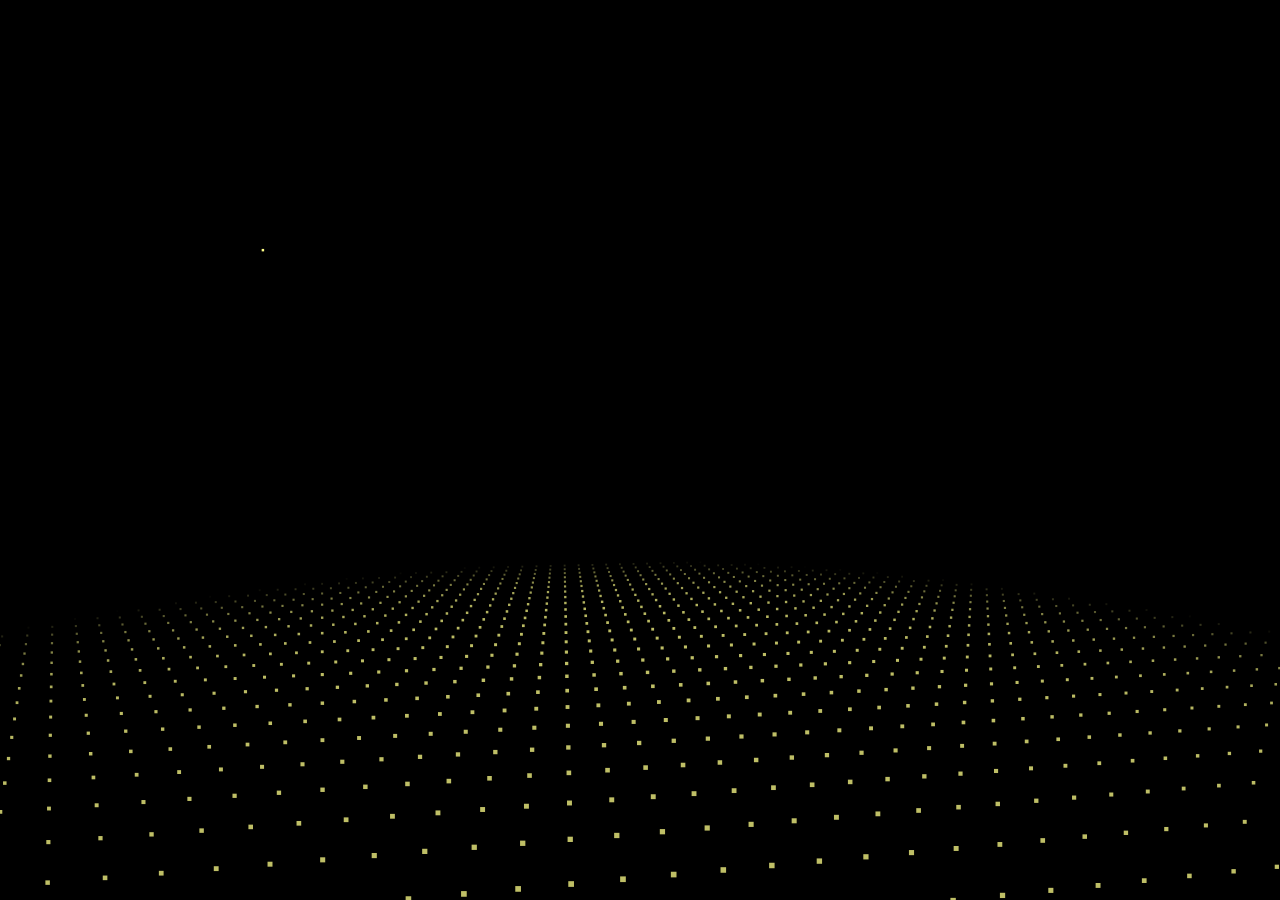
<file: fireworks.html>
﻿<!doctype html>
<html>
<head>
<meta charset="utf-8">
<title>Happy Birthday to 莉莉</title>

<style>
html,body{
	margin:0px;
	width:100%;
	height:100%;
	overflow:hidden;
	background:#000;
}
</style>

</head>
<body>
<canvas id="canvas" style="position:absolute;width:100%;height:100%;z-index:8888"></canvas>
<canvas style="position:absolute;width:100%;height:100%;z-index:9999" class="canvas" ></canvas>
<div class="overlay">
  <div class="tabs">
    <div class="tabs-labels"><span class="tabs-label">Commands</span><span class="tabs-label">Info</span><span class="tabs-label">Share</span></div>

    <div class="tabs-panels">
      <ul class="tabs-panel commands">
      </ul>
    </div>
  </div>
</div>
<script>
function initVars(){

	pi=Math.PI;
	ctx=canvas.getContext("2d");
	canvas.width=canvas.clientWidth;
	canvas.height=canvas.clientHeight;
	cx=canvas.width/2;
	cy=canvas.height/2;
	playerZ=-25;
	playerX=playerY=playerVX=playerVY=playerVZ=pitch=yaw=pitchV=yawV=0;
	scale=600;
	seedTimer=0;seedInterval=5,seedLife=100;gravity=.02;
	seeds=new Array();
	sparkPics=new Array();
	s="https://cantelope.org/NYE/";
	for(i=1;i<=10;++i){
		sparkPic=new Image();
		sparkPic.src=s+"spark"+i+".png";
		sparkPics.push(sparkPic);
	}
	sparks=new Array();
	pow1=new Audio(s+"pow1.ogg");
	pow2=new Audio(s+"pow2.ogg");
	pow3=new Audio(s+"pow3.ogg");
	pow4=new Audio(s+"pow4.ogg");
	frames = 0;
}

function rasterizePoint(x,y,z){

	var p,d;
	x-=playerX;
	y-=playerY;
	z-=playerZ;
	p=Math.atan2(x,z);
	d=Math.sqrt(x*x+z*z);
	x=Math.sin(p-yaw)*d;
	z=Math.cos(p-yaw)*d;
	p=Math.atan2(y,z);
	d=Math.sqrt(y*y+z*z);
	y=Math.sin(p-pitch)*d;
	z=Math.cos(p-pitch)*d;
	var rx1=-1000,ry1=1,rx2=1000,ry2=1,rx3=0,ry3=0,rx4=x,ry4=z,uc=(ry4-ry3)*(rx2-rx1)-(rx4-rx3)*(ry2-ry1);
	if(!uc) return {x:0,y:0,d:-1};
	var ua=((rx4-rx3)*(ry1-ry3)-(ry4-ry3)*(rx1-rx3))/uc;
	var ub=((rx2-rx1)*(ry1-ry3)-(ry2-ry1)*(rx1-rx3))/uc;
	if(!z)z=.000000001;
	if(ua>0&&ua<1&&ub>0&&ub<1){
		return {
			x:cx+(rx1+ua*(rx2-rx1))*scale,
			y:cy+y/z*scale,
			d:Math.sqrt(x*x+y*y+z*z)
		};
	}else{
		return {
			x:cx+(rx1+ua*(rx2-rx1))*scale,
			y:cy+y/z*scale,
			d:-1
		};
	}
}

function spawnSeed(){

	seed=new Object();
	seed.x=-50+Math.random()*100;
	seed.y=25;
	seed.z=-50+Math.random()*100;
	seed.vx=.1-Math.random()*.2;
	seed.vy=-1.5;//*(1+Math.random()/2);
	seed.vz=.1-Math.random()*.2;
	seed.born=frames;
	seeds.push(seed);
}

function splode(x,y,z){

	t=5+parseInt(Math.random()*150);
	sparkV=1+Math.random()*2.5;
	type=parseInt(Math.random()*3);
	switch(type){
		case 0:
			pic1=parseInt(Math.random()*10);
			break;
		case 1:
			pic1=parseInt(Math.random()*10);
			do{ pic2=parseInt(Math.random()*10); }while(pic2==pic1);
			break;
		case 2:
			pic1=parseInt(Math.random()*10);
			do{ pic2=parseInt(Math.random()*10); }while(pic2==pic1);
			do{ pic3=parseInt(Math.random()*10); }while(pic3==pic1 || pic3==pic2);
			break;
	}
	for(m=1;m<t;++m){
		spark=new Object();
		spark.x=x; spark.y=y; spark.z=z;
		p1=pi*2*Math.random();
		p2=pi*Math.random();
		v=sparkV*(1+Math.random()/6)
		spark.vx=Math.sin(p1)*Math.sin(p2)*v;
		spark.vz=Math.cos(p1)*Math.sin(p2)*v;
		spark.vy=Math.cos(p2)*v;
		switch(type){
			case 0: spark.img=sparkPics[pic1]; break;
			case 1:
				spark.img=sparkPics[parseInt(Math.random()*2)?pic1:pic2];
				break;
			case 2:
				switch(parseInt(Math.random()*3)){
					case 0: spark.img=sparkPics[pic1]; break;
					case 1: spark.img=sparkPics[pic2]; break;
					case 2: spark.img=sparkPics[pic3]; break;
				}
				break;
		}
		spark.radius=25+Math.random()*50;
		spark.alpha=1;
		spark.trail=new Array();
		sparks.push(spark);
	}
	switch(parseInt(Math.random()*4)){
		case 0:	pow=new Audio(s+"pow1.ogg"); break;
		case 1:	pow=new Audio(s+"pow2.ogg"); break;
		case 2:	pow=new Audio(s+"pow3.ogg"); break;
		case 3:	pow=new Audio(s+"pow4.ogg"); break;
	}
	d=Math.sqrt((x-playerX)*(x-playerX)+(y-playerY)*(y-playerY)+(z-playerZ)*(z-playerZ));
	pow.volume=1.5/(1+d/10);
	pow.play();
}

function doLogic(){

	if(seedTimer<frames){
		seedTimer=frames+seedInterval*Math.random()*10;
		spawnSeed();
	}
	for(i=0;i<seeds.length;++i){
		seeds[i].vy+=gravity;
		seeds[i].x+=seeds[i].vx;
		seeds[i].y+=seeds[i].vy;
		seeds[i].z+=seeds[i].vz;
		if(frames-seeds[i].born>seedLife){
			splode(seeds[i].x,seeds[i].y,seeds[i].z);
			seeds.splice(i,1);
		}
	}
	for(i=0;i<sparks.length;++i){
		if(sparks[i].alpha>0 && sparks[i].radius>5){
			sparks[i].alpha-=.01;
			sparks[i].radius/=1.02;
			sparks[i].vy+=gravity;
			point=new Object();
			point.x=sparks[i].x;
			point.y=sparks[i].y;
			point.z=sparks[i].z;
			if(sparks[i].trail.length){
				x=sparks[i].trail[sparks[i].trail.length-1].x;
				y=sparks[i].trail[sparks[i].trail.length-1].y;
				z=sparks[i].trail[sparks[i].trail.length-1].z;
				d=((point.x-x)*(point.x-x)+(point.y-y)*(point.y-y)+(point.z-z)*(point.z-z));
				if(d>9){
					sparks[i].trail.push(point);
				}
			}else{
				sparks[i].trail.push(point);
			}
			if(sparks[i].trail.length>5)sparks[i].trail.splice(0,1);
			sparks[i].x+=sparks[i].vx;
			sparks[i].y+=sparks[i].vy;
			sparks[i].z+=sparks[i].vz;
			sparks[i].vx/=1.075;
			sparks[i].vy/=1.075;
			sparks[i].vz/=1.075;
		}else{
			sparks.splice(i,1);
		}
	}
	p=Math.atan2(playerX,playerZ);
	d=Math.sqrt(playerX*playerX+playerZ*playerZ);
	d+=Math.sin(frames/80)/1.25;
	t=Math.sin(frames/200)/40;
	playerX=Math.sin(p+t)*d;
	playerZ=Math.cos(p+t)*d;
	yaw=pi+p+t;
}

function rgb(col){

	var r = parseInt((.5+Math.sin(col)*.5)*16);
	var g = parseInt((.5+Math.cos(col)*.5)*16);
	var b = parseInt((.5-Math.sin(col)*.5)*16);
	return "#"+r.toString(16)+g.toString(16)+b.toString(16);
}

function draw(){

	ctx.clearRect(0,0,cx*2,cy*2);

	ctx.fillStyle="#ff8";
	for(i=-100;i<100;i+=3){
		for(j=-100;j<100;j+=4){
			x=i;z=j;y=25;
			point=rasterizePoint(x,y,z);
			if(point.d!=-1){
				size=250/(1+point.d);
				d = Math.sqrt(x * x + z * z);
				a = 0.75 - Math.pow(d / 100, 6) * 0.75;
				if(a>0){
					ctx.globalAlpha = a;
					ctx.fillRect(point.x-size/2,point.y-size/2,size,size);
				}
			}
		}
	}
	ctx.globalAlpha=1;
	for(i=0;i<seeds.length;++i){
		point=rasterizePoint(seeds[i].x,seeds[i].y,seeds[i].z);
		if(point.d!=-1){
			size=200/(1+point.d);
			ctx.fillRect(point.x-size/2,point.y-size/2,size,size);
		}
	}
	point1=new Object();
	for(i=0;i<sparks.length;++i){
		point=rasterizePoint(sparks[i].x,sparks[i].y,sparks[i].z);
		if(point.d!=-1){
			size=sparks[i].radius*200/(1+point.d);
			if(sparks[i].alpha<0)sparks[i].alpha=0;
			if(sparks[i].trail.length){
				point1.x=point.x;
				point1.y=point.y;
				switch(sparks[i].img){
					case sparkPics[0]:ctx.strokeStyle="#f84";break;
					case sparkPics[1]:ctx.strokeStyle="#84f";break;
					case sparkPics[2]:ctx.strokeStyle="#8ff";break;
					case sparkPics[3]:ctx.strokeStyle="#fff";break;
					case sparkPics[4]:ctx.strokeStyle="#4f8";break;
					case sparkPics[5]:ctx.strokeStyle="#f44";break;
					case sparkPics[6]:ctx.strokeStyle="#f84";break;
					case sparkPics[7]:ctx.strokeStyle="#84f";break;
					case sparkPics[8]:ctx.strokeStyle="#fff";break;
					case sparkPics[9]:ctx.strokeStyle="#44f";break;
				}
				for(j=sparks[i].trail.length-1;j>=0;--j){
					point2=rasterizePoint(sparks[i].trail[j].x,sparks[i].trail[j].y,sparks[i].trail[j].z);
					if(point2.d!=-1){
						ctx.globalAlpha=j/sparks[i].trail.length*sparks[i].alpha/2;
						ctx.beginPath();
						ctx.moveTo(point1.x,point1.y);
						ctx.lineWidth=1+sparks[i].radius*10/(sparks[i].trail.length-j)/(1+point2.d);
						ctx.lineTo(point2.x,point2.y);
						ctx.stroke();
						point1.x=point2.x;
						point1.y=point2.y;
					}
				}
			}
			ctx.globalAlpha=sparks[i].alpha;
			ctx.drawImage(sparks[i].img,point.x-size/2,point.y-size/2,size,size);
		}
	}
}

function frame(){

	if(frames>100000){
		seedTimer=0;
		frames=0;
	}
	frames++;
	draw();
	doLogic();
	requestAnimationFrame(frame);
}

window.addEventListener("resize",()=>{
	canvas.width=canvas.clientWidth;
	canvas.height=canvas.clientHeight;
	cx=canvas.width/2;
	cy=canvas.height/2;
});

initVars();
frame();
</script>
<script src="js/fireworks.js"></script>

</body>
</html>
</file>
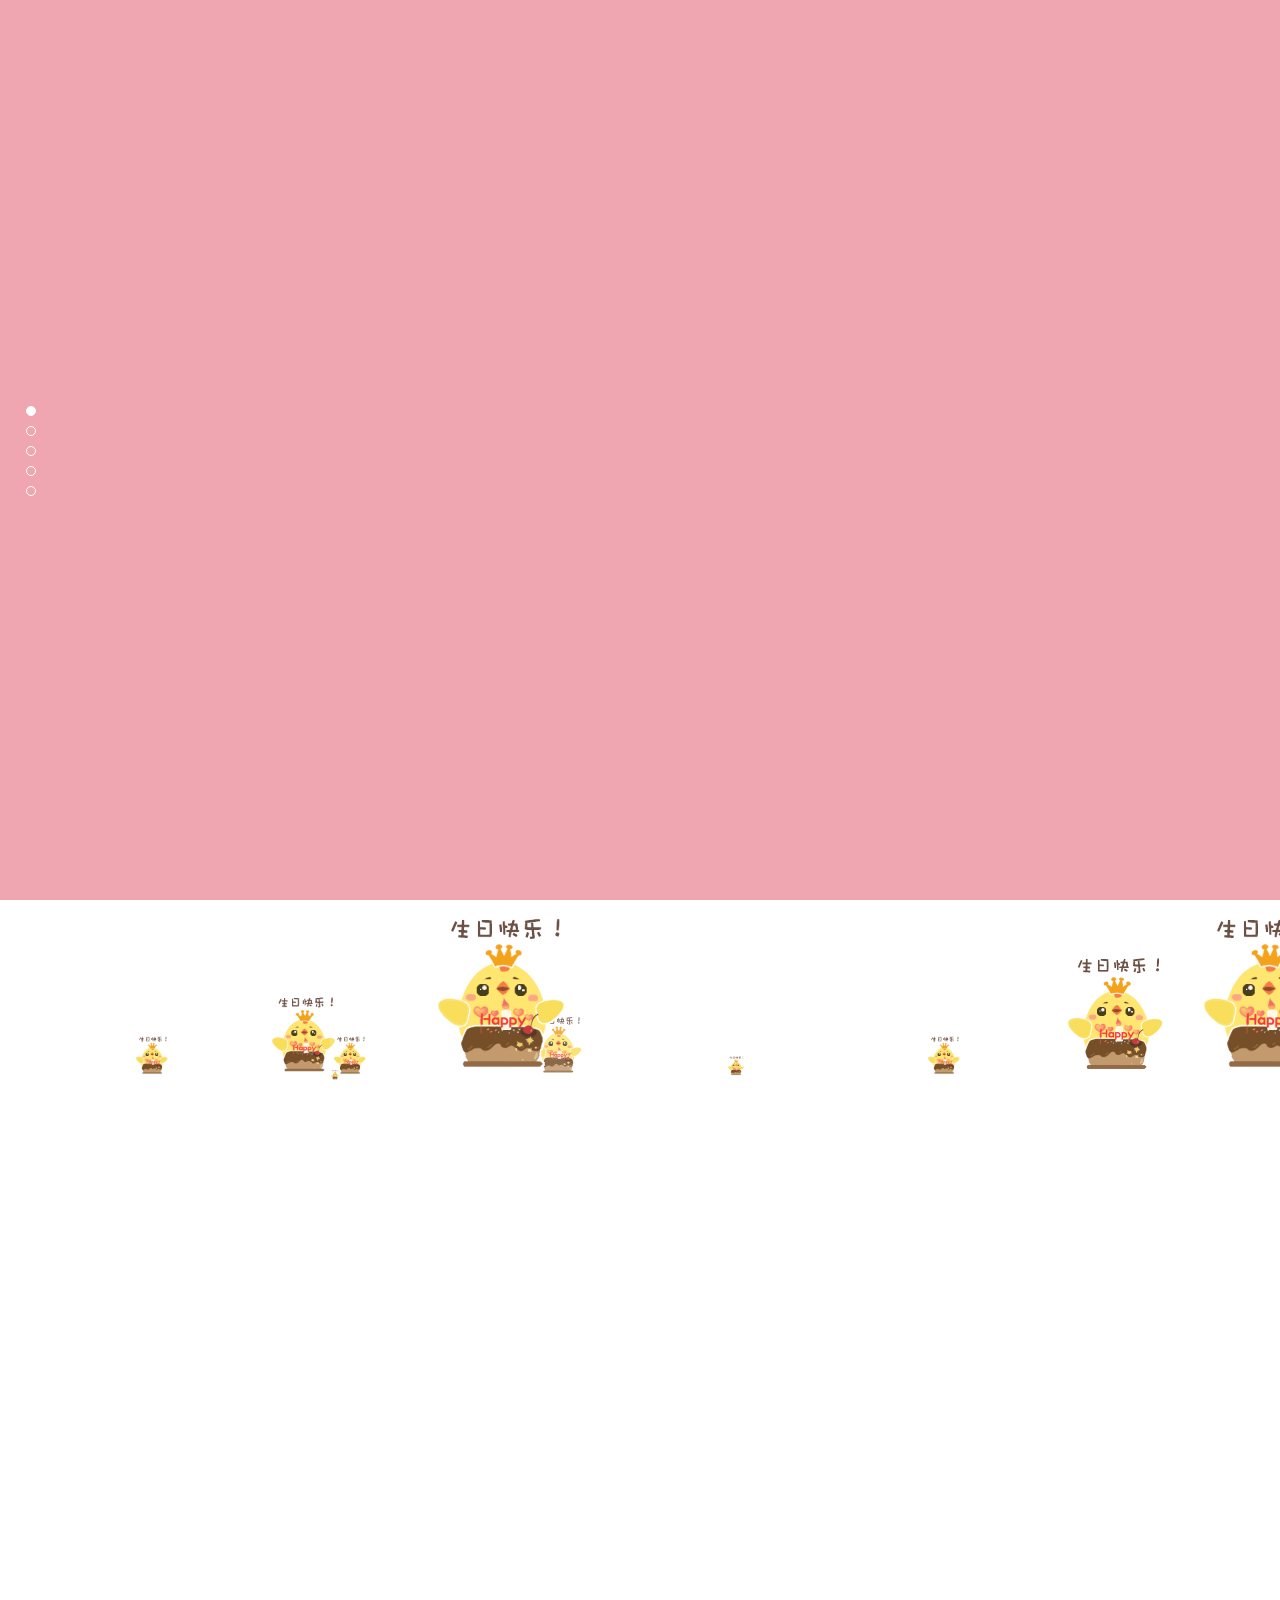
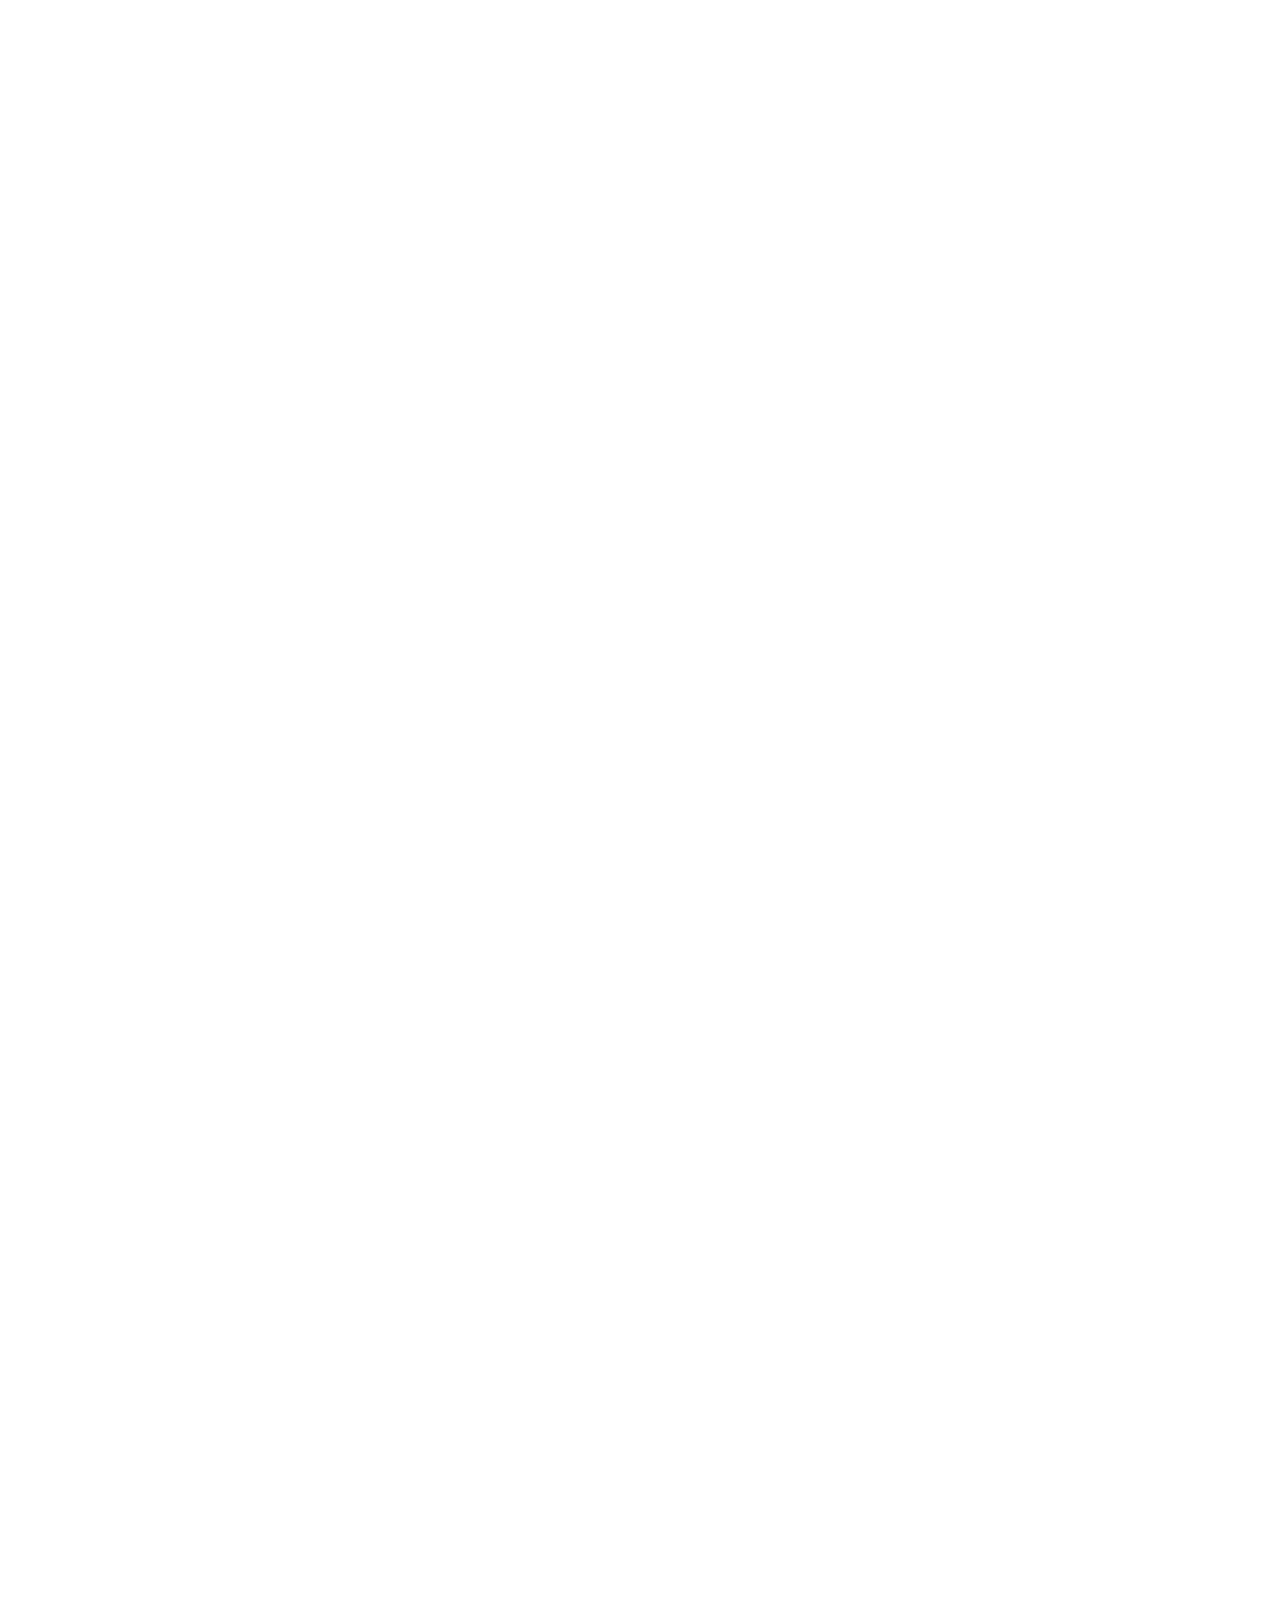
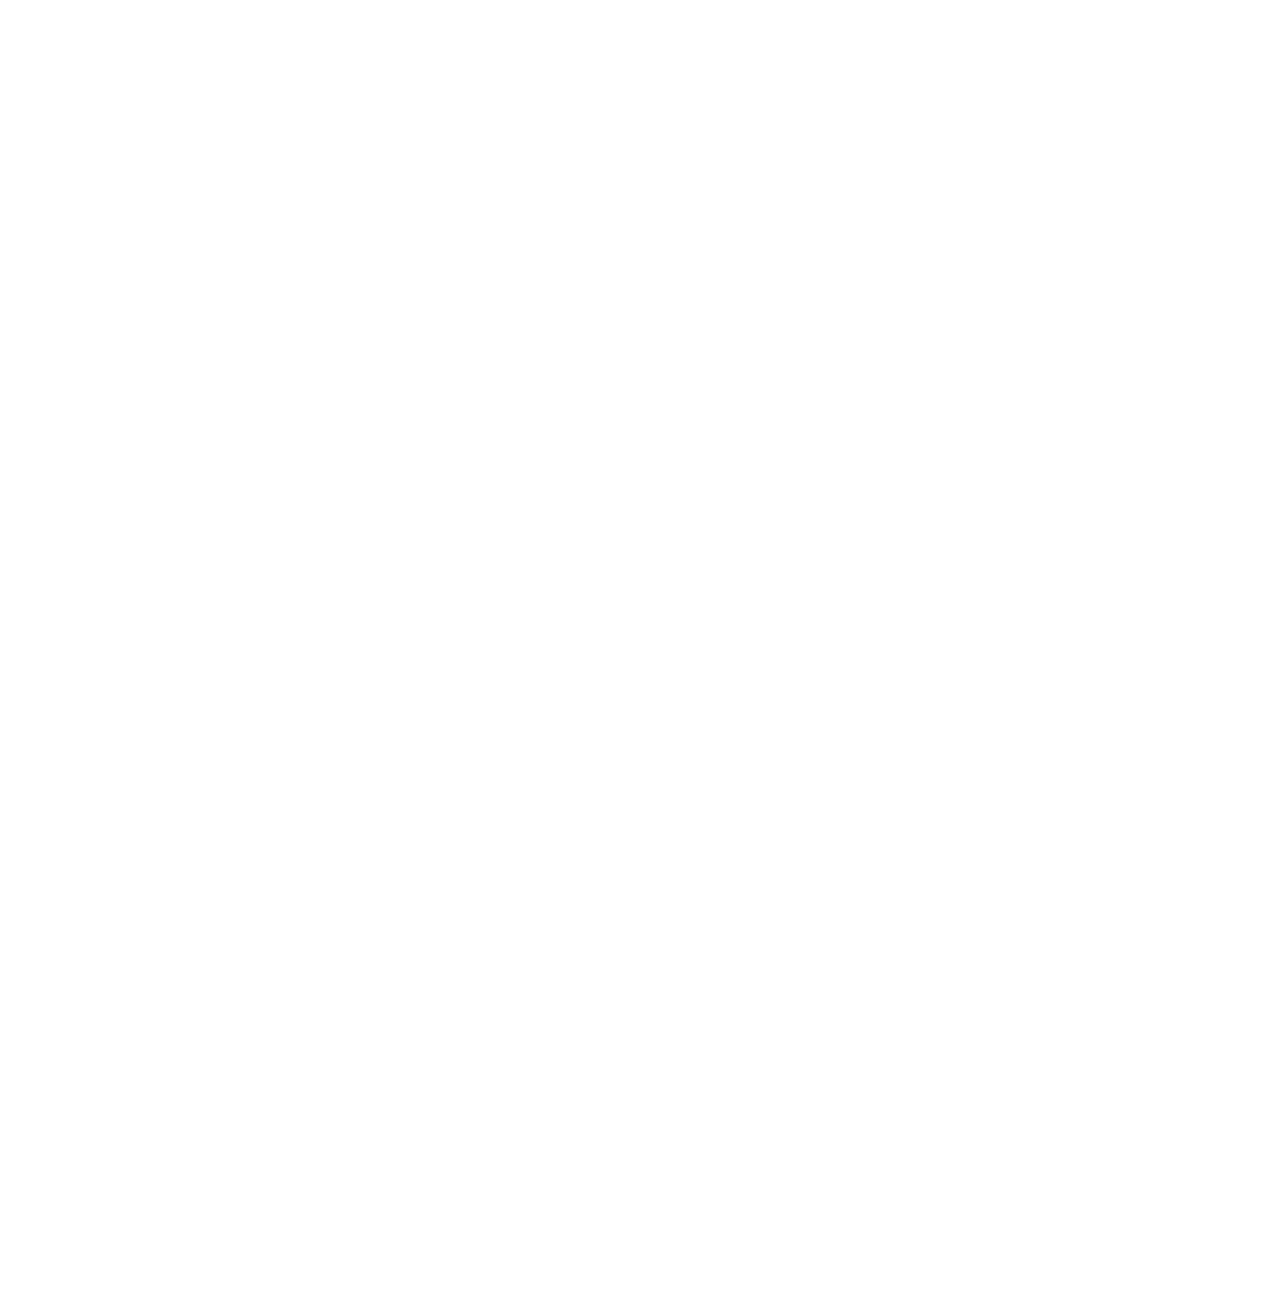
<file: say.html>
<!DOCTYPE html>
<html lang="zh-CN">
<head>
	<meta charset="UTF-8">
	<meta name="viewport" content="width=device-width,initial-scale=0.5, minimum-scale=0.5, maximum-scale=0.5, user-scalable=no">

	<title>Happy Birthday to 莉莉</title>
	<link rel="stylesheet" href="./css/jquery.fullPage.css">
	<link rel="stylesheet" href="./css/style.css">
</head>

<body>
<div class="bgcolor">
	<div style="z-index:100;" id="dowebok">

		<!--one-->
		<div class="section">
			<div class="ly-box01">
				<div class="ly-txt01">
					<p class="ly-stxt02">&nbsp;&nbsp;生日快乐!在这个特别的日子里，我想对你说出心底最真诚的祝福。希望你在新的一岁里, 所有的梦想都能实现, 所有的烦恼都能化解!</p>
					<p class="ly-stxt03">&nbsp;&nbsp;你是一个非常特别的人, 温柔、善良、聪明, 总是能带给身边的人无尽的欢笑和温暖。我真的很珍惜我们之间的每一刻相处, 你的存在总是让我感到无比的安心和快乐。</p>
				</div>
				<div class="ly-txt02">
					<p class="ly-stxt06">希望未来的日子里,我们能够继续一起分享生活中的点滴,无论是喜悦还是挑战。</p>
					<p class="ly-stxt07">愿你每一天都充满阳光, 心想事成, 幸福常伴。</p>
					<p class="ly-stxt08">祝你快乐, 不止生日!</p>
				</div>
			</div>
		</div>

		<!--three-->
		<div class="section">
			<div class="timeline"></div>
			<div class="timepoint11"></div>
			<div class="ly-box11">
				<div class="ly-txt11" style="width:80%;height:10%;left:10%">
					<p>&nbsp;&nbsp;认识你是我回武汉以来最开心, 也是最幸运的事情, 你是我回武汉后认识的第一个好朋友, 到目前为止好像也没有其他的好朋友了。</p>
					<p>&nbsp;&nbsp;哈哈哈, 也可能因为我是一个比较i的人, 虽然我们认识的时间不算长, 但是和你相处的时候会觉得很轻松和快乐,
                        想起之前一起打球、约饭、和淋雨的时光, 除了觉得短暂就是开心。</p>
					<p>&nbsp;&nbsp;每一次的聊天和相处, 都让我更加珍惜这份友谊。也希望在未来的日子里, 我们能一起创造更多美好的回忆。</p>
				</div>
				<div class="ly-txt12">

				</div>
			</div>
			<div class="ly-triangle11"></div>

			<div class="ly-box12">
				<div class="ly-txt13" style="width:100%;height:10%;left:10%">
				</div>
				<div class="ly-txt14">
					<p>&nbsp;&nbsp;当听到你说你后面可能离开武汉要回家的那一刻, 虽然我表面看似平静,
                        但心里莫名的咯噔一下就像要失去一件非常重要的东西一样, 瞬间感觉空落落的, 这种很久没有过的感觉情不自禁的涌上心头了。</p>
					<p>&nbsp;&nbsp;&nbsp;&nbsp;这些话听起来可能有些煽情，也确实是我心里最真实的想法。一路打车回家的途中心里都很难平复, 更是久久难以入睡。</p>
					<p>&nbsp;&nbsp;直到后面跟你打了几个小时的电话, 我们彼此分享了很多自己内心深处的想法, 也让我更加了解你, 欣赏你。
                        聊完后, 我的心里也通透了很多, 也更加坚定了心里的想法。</p>
				</div>
				<div class="ly-imgbox11" style="height:50%">
				</div>
			</div>
			<div class="ly-triangle12"></div>
		</div>


		<!--four-->
		<div class="section">
			<div class="timeline"></div>
			<div class="timepoint11"></div>
			<div class="ly-box11">
				<div class="ly-txt11">

				</div>
				<div class="ly-txt12">
					<p>&nbsp;&nbsp;其实期待你生日这一天已经很久了, 感觉有很多话想对你说, 但又有点不知道从何说起。不过我觉得你那么聪明, 也应该能看出来我是喜欢你的。不知道为什么我这次居然很怂, 迟迟没敢说出口, 难道这就是所谓的越长大越怂嘛。上次下暴雨那次我好几次话到嘴边没有说出来,这很不是我的风格。</p>
					<p>我想象过的场景应该是拿一束花,然后大声的说出我喜欢你,因为我觉得嘛甜甜的恋爱是要从一束花和一句我喜欢你开始。本来是想着陪你过生日的时候亲口说出来,但你突然说是打算回家着实是我没有预料到的,所以只能以这样的方式来表达。</p>
				</div>
				<div class="ly-imgbox11">

				</div>
			</div>
			<div class="ly-triangle11"></div>

			<div class="ly-box12">
				<div class="ly-txt13">

				</div>
				<div class="ly-txt14">
					<p>&nbsp;&nbsp;也有那么很短的一段时间,我其实也有犹豫过要不要向你表达自己的喜欢，但最终在爱情面前我还是选择了做一个感性的人。</p>
					<p>&nbsp;&nbsp;犹豫的原因第一是因为我住花山了我们见面就不是那么方便，更重要的原因是我觉得你应该对我没有什么感觉, 说了可能会失去一个好朋友。</p>
					<p>&nbsp;&nbsp;在深思熟虑的两三天的犹豫之后，我还是选择相信马爸爸的一句话：梦想还是要有的,万一实现了呢？所以我还是觉得应该鼓起勇气向你表达喜欢,追不到好像也没有什么可丢人的，不去试一试又怎么会知道结果, 无论你的回答是什么, 我都可以坦然接受, 这才是我的风格。</p>
				</div>
			</div>
			<div class="ly-triangle12"></div>
		</div>

		<!--six-->
		<div class="section">
			<div class="timeline"></div>
			<div class="timepoint31"></div>
			<div class="ly-box31">
				<div class="ly-txt12" style="top: -1%">
					<p>&nbsp;&nbsp;当然说坦然接受可能有点假, 不过没关系我肯定不会给你很大压力, 也不会死缠烂打的。如果你的心里还没有完全放下别人也没关系, 世上无难事，只怕有心人，我愿意成为这个有心人。</p>
					<p>&nbsp;&nbsp;如果能有机会成为亲密无间的恋爱,我一定会成为最宠你爱你的那个人。我知道现在说这些显得苍白无力,但这也不是花言巧语。</p>
					<p>&nbsp;&nbsp;说的可能有点多, 也可能有点乱, 不过面对喜欢的人好像是这样, 心里有很多话, 默默彩排了很多遍, 说的时候还是不知道怎么最好的表达。</p>
					<p>&nbsp;&nbsp;说出来也不一定是一定要得到一个肯定的结果，感情这件事情本就不是一件公平的事, 一切都交给缘分吧！</p>
				</div>
				<div class="ly-imgbox31" style="height:50%">
					<!--<img class="ly-img31" src="img/61.jpg" style="height:100%">-->
				</div>
			</div>
			<div class="ly-triangle31"></div>

			<div class="ly-box32">
				<div class="ly-txt12">
					<p>最后, 再次祝愿莉莉小仙女生日快乐，越来越美，越来越可爱！</p>
					<p>Best Wishes To You!</p>
				</div>
			</div>
			<div class="ly-triangle32"></div>
		</div>


		<!--End-->
		<div class="section">
			<style>
				.ceter{ text-align:center; line-height:80px;}
			</style>
			<div class="ceter">
				<p>欲知后事如何，且点<a href="shadow.html" title="Shadow" >这里</a>知晓</p></div>

			<div class="timeline"></div>
			<div class="timepoint11"></div>
		</div>
	</div>

	<ul class="bg-bubbles">
		<li><img src="./img/timg.gif" style="width:100%;height:100%"></li>
		<li><img src="./img/timg.gif" style="width:100%;height:100%"></li>
		<li><img src="./img/timg.gif" style="width:100%;height:100%"></li>
		<li><img src="./img/timg.gif" style="width:100%;height:100%"></li>
		<li><img src="./img/timg.gif" style="width:100%;height:100%"></li>
		<li><img src="./img/timg.gif" style="width:100%;height:100%"></li>
		<li><img src="./img/timg.gif" style="width:100%;height:100%"></li>
		<li><img src="./img/timg.gif" style="width:100%;height:100%"></li>
		<li><img src="./img/timg.gif" style="width:100%;height:100%"></li>
		<li><img src="./img/timg.gif" style="width:100%;height:100%"></li>
	</ul>

</div>
<audio src="music/2.mp3" autoplay="autoplay" loop="loop">

	<script src="./js/jquery-2.1.1.min.js"></script>
	<script src="./js/jquery.fullPage.min.js"></script>
	<script src="./js/diy.js"></script>
</body>
</html>
</file>
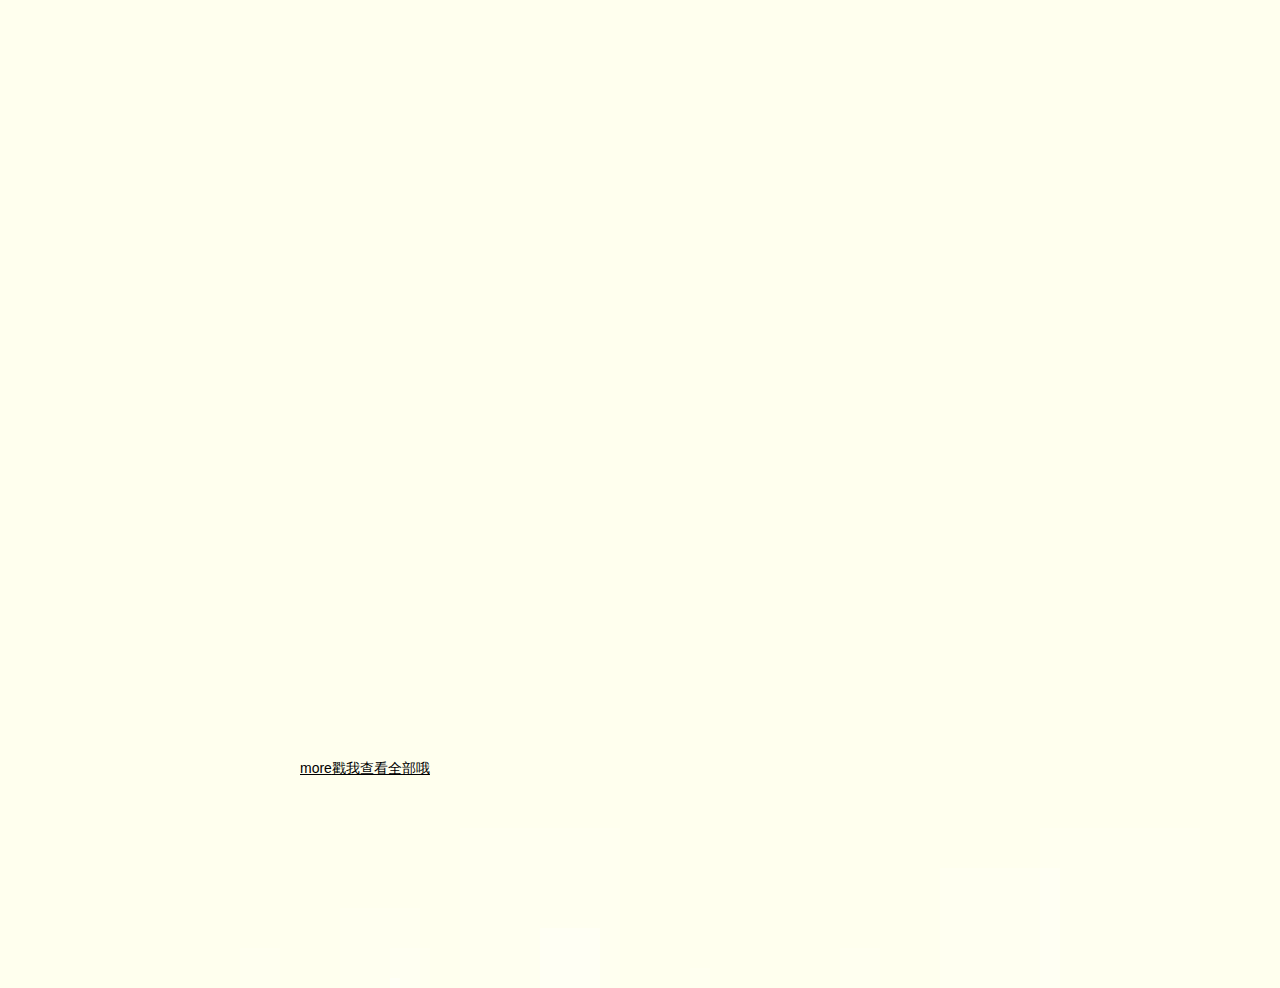
<file: shadow.html>
<!DOCTYPE html>
<html lang="zh">
<head>
    <meta charset="UTF-8">
    <meta http-equiv="X-UA-Compatible" content="IE=edge,chrome=1">
    <meta name="viewport" content="width=device-width, initial-scale=1.0">
    <title>Happy Birthday to 莉莉</title>
    <style>
        body {
            margin: 0;
            padding: 0;
            background: #ffe;
            font-size: 14px;
            font-family: '微软雅黑', '宋体', sans-serif;
            color: #231F20;
            overflow: auto;
        }
        a {
            color: #000;
            font-size: 14px;
        }
        #wrap {
            position: relative;
            margin: 0 auto;
            width: 1100px;
            height: 680px;
            margin-top: 80px;
            margin-left: 670px; /* Adjusted for centering */
            z-index: 6;
        }
        #text {
            width: 380px;
            height: 560px;
            left: 100px;
            top: 44px;
            position: absolute;
        }
        .say {
            margin-left: 5px;
            font-size: 30px;
            opacity: 0; /* Initially set to transparent, will be animated later */
        }
        #code {
            display: none;
            font-size: 16px;
        }
        #canvas {
            margin: 0 auto;
            width: 1100px;
            height: 680px;
        }
        .more {
            margin-left: 300px;
        }
        .container {
            margin: 0 auto;
            text-align: center;
        }
        .img-ul {
            list-style-type: none;
            padding: 0;
        }
        .htmleaf-container {
            text-align: center;
            margin-top: 20px;
        }
        .wrapper {
            display: inline-block;
            position: relative;
            width: 100%;
            max-width: 1000px;
            margin: 0 auto;
        }
        .bg-bubbles {
            position: relative;
            animation: animate 30s linear infinite;
        }
        .bg-bubbles li {
            position: absolute;
            bottom: -50px;
            list-style: none;
            display: block;
            width: 40px;
            height: 40px;
            background-color: rgba(255, 255, 255, 0.15);
            bottom: -160px;
            animation: square 25s infinite linear;
            transition-timing-function: linear;
        }
        .bg-bubbles li:nth-child(1) {
            left: 10%;
        }
        .bg-bubbles li:nth-child(2) {
            left: 20%;
            width: 80px;
            height: 80px;
            animation-delay: 1.5s;
            animation-duration: 17s;
        }
        .bg-bubbles li:nth-child(3) {
            left: 25%;
            animation-delay: 1.5s;
        }
        .bg-bubbles li:nth-child(4) {
            left: 40%;
            width: 60px;
            height: 60px;
            animation-duration: 22s;
            background-color: rgba(255, 255, 255, 0.25);
        }
        .bg-bubbles li:nth-child(5) {
            left: 70%;
        }
        .bg-bubbles li:nth-child(6) {
            left: 80%;
            width: 120px;
            height: 120px;
            animation-delay: 3s;
            background-color: rgba(255, 255, 255, 0.2);
        }
        .bg-bubbles li:nth-child(7) {
            left: 32%;
            width: 160px;
            height: 160px;
            animation-delay: 7s;
        }
        .bg-bubbles li:nth-child(8) {
            left: 55%;
            width: 20px;
            height: 20px;
            animation-delay: 15s;
            animation-duration: 40s;
        }
        .bg-bubbles li:nth-child(9) {
            left: 25%;
            width: 10px;
            height: 10px;
            animation-delay: 2s;
            animation-duration: 35s;
            background-color: rgba(255, 255, 255, 0.3);
        }
        .bg-bubbles li:nth-child(10) {
            left: 90%;
            width: 160px;
            height: 160px;
            animation-delay: 1s;
        }
        @keyframes square {
            0% {
                transform: translateY(0);
            }
            100% {
                transform: translateY(-700px) rotate(600deg);
            }
        }
        @keyframes animate {
            0% {
                transform: translateY(0) rotate(0deg);
            }
            100% {
                transform: translateY(-800px) rotate(360deg);
            }
        }
    </style>
</head>
<body>
<div id="wrap">
    <div id="text">
        <div id="code">
            <div class="say">愿你所有快乐 无需假装</div><br>
            <div class="say">愿你平安喜乐 得偿所愿</div><br>
            <div class="say">愿你被这世界 温柔以待</div><br>
            <div class="say">愿你无惧风雨 鲜花满路</div><br>
            <div class="say">愿你年年盛意 岁岁欢愉</div><br>
            <div class="say">愿你每一场梦 都不会成空</div><br>
            <div class="say">愿你遍历山河 只觉人间值得</div><br>
            <div class="say">文案是抄的 祝福是真的</div><br>
            <div class="say">对你的喜欢</div><br>
            <div class="say">从一而终 认真且怂</div><br>
        </div>
    </div>
    <canvas id="canvas" width="1100" height="680"></canvas>
</div>

<div class="more"><a href="say.html">more</a><a href="morePictureWall.html">戳我查看全部哦</a></div><br>
<div class="container">
    <ul class="img-ul">
        <!-- 可以在这里添加图片列表 -->
    </ul>
</div>
<div class="htmleaf-container">
    <div class="wrapper">
        <ul class="bg-bubbles">
            <!-- 这里是背景泡泡效果，可以放置图片 -->
            <li></li>
            <li></li>
            <li></li>
            <li></li>
            <li></li>
            <li></li>
            <li></li>
            <li></li>
            <li></li>
            <li></li>
        </ul>
    </div>
</div>

<script src="https://code.jquery.com/jquery-3.6.0.min.js"></script>
<script>
    (function() {
        var canvas = $('#canvas');

        if (!canvas[0].getContext) {
            $("#error").show();
            return false;
        }

        var width = canvas.width();
        var height = canvas.height();
        canvas.attr("width", width);
        canvas.attr("height", height);
        var opts = {
            seed: {
                x: width / 2 - 20,
                color: "rgb(190, 26, 37)",
                scale: 2
            },
            branch: [
                [535, 680, 570, 250, 500, 200, 30, 100, [
                    [540, 500, 455, 417, 340, 400, 13, 100, [
                        [450, 435, 434, 430, 394, 395, 2, 40]
                    ]],
                    [550, 445, 600, 356, 680, 345, 12, 100, [
                        [578, 400, 648, 409, 661, 426, 3, 80]
                    ]],
                    [539, 281, 537, 248, 534, 217, 3, 40],
                    [546, 397, 413, 247, 328, 244, 9, 80, [
                        [427, 286, 383, 253, 371, 205, 2, 40],
                        [498, 345, 435, 315, 395, 330, 4, 60]
                    ]],
                    [546, 357, 608, 252, 678, 221, 6, 100, [
                        [609, 257, 643, 238, 677, 214, 2, 80]
                    ]]
                ]],
            bloom: {
                num: 700,
                width: 1080,
                height: 650,
            },
            footer: {
                width: 1200,
                height: 5,
                speed: 10,
            }
        };

        var tree = new Tree(canvas[0], width, height, opts);
        var seed = tree.seed;
        var foot = tree.footer;
        var hold = 1;

        canvas.click(function(e) {
            var offset = canvas.offset(),
                x, y;
            x = e.pageX - offset.left;
            y = e.pageY - offset.top;
            if (seed.hover(x, y)) {
                hold = 0;
                canvas.unbind("click");
                canvas.unbind("mousemove");
                canvas.removeClass('hand');
            }
        }).mousemove(function(e) {
            var offset = canvas.offset(),
                x, y;
            x = e.pageX - offset.left;
            y = e.pageY - offset.top;
            canvas.toggleClass('hand', seed.hover(x, y));
        });

        var seedAnimate = eval(Jscex.compile("async", function() {
            seed.draw();
            while (hold) {
                $await(Jscex.Async.sleep(10));
            }
            while (seed.canScale()) {
                seed.scale(0.95);
                $await(Jscex.Async.sleep(10));
            }
            while (seed.canMove()) {
                seed.move(0, 2);
                foot.draw();
                $await(Jscex.Async.sleep(10));
            }
        }));

        var growAnimate = eval(Jscex.compile("async", function() {
            do {
                tree.grow();
                $await(Jscex.Async.sleep(10));
            } while (tree.canGrow());
        }));

        var flowAnimate = eval(Jscex.compile("async", function() {
            do {
                tree.flower(2);
                $await(Jscex.Async.sleep(10));
            } while (tree.canFlower());
        }));

        var moveAnimate = eval(Jscex.compile("async", function() {
            tree.snapshot("p1", 240, 0, 610, 680);
            while (tree.move("p1", 500, 0)) {
                foot.draw();
                $await(Jscex.Async.sleep(10));
            }
            foot.draw();
            tree.snapshot("p2", 500, 0, 610, 680);

            // 会有闪烁不得意这样做, (＞﹏＜)
            canvas.parent().css("background", "url(" + tree.toDataURL('image/png') + ")");
            canvas.css("background", "#ffe");
            $await(Jscex.Async.sleep(300));
            canvas.css("background", "none");
        }));

        var jumpAnimate = eval(Jscex.compile("async", function() {
            var ctx = tree.ctx;
            while (true) {
                tree.ctx.clearRect(0, 0, width, height);
                tree.jump();
                foot.draw();
                $await(Jscex.Async.sleep(25));
            }
        }));

        var textAnimate = eval(Jscex.compile("async", function() {
            var together = new Date();
            together.setFullYear(2010, 1, 15); //时间年月日
            together.setHours(16); //小时 
            together.setMinutes(53); //分钟
            together.setSeconds(0); //秒前一位
            together.setMilliseconds(2); //秒第二位

            $("#code").show().typewriter();
            $("#clock-box").fadeIn(500);
            while (true) {
                timeElapse(together);
                $await(Jscex.Async.sleep(1000));
            }
        }));

        var runAsync = eval(Jscex.compile("async", function() {
            $await(seedAnimate());
            $await(growAnimate());
            $await(flowAnimate());
            $await(moveAnimate());

            textAnimate().start();

            $await(jumpAnimate());
        }));

        runAsync().start();
    })();
</script>
<audio src="music/4.mp3" autoplay="autoplay" loop="loop"></audio>
</body>
</html>
</file>
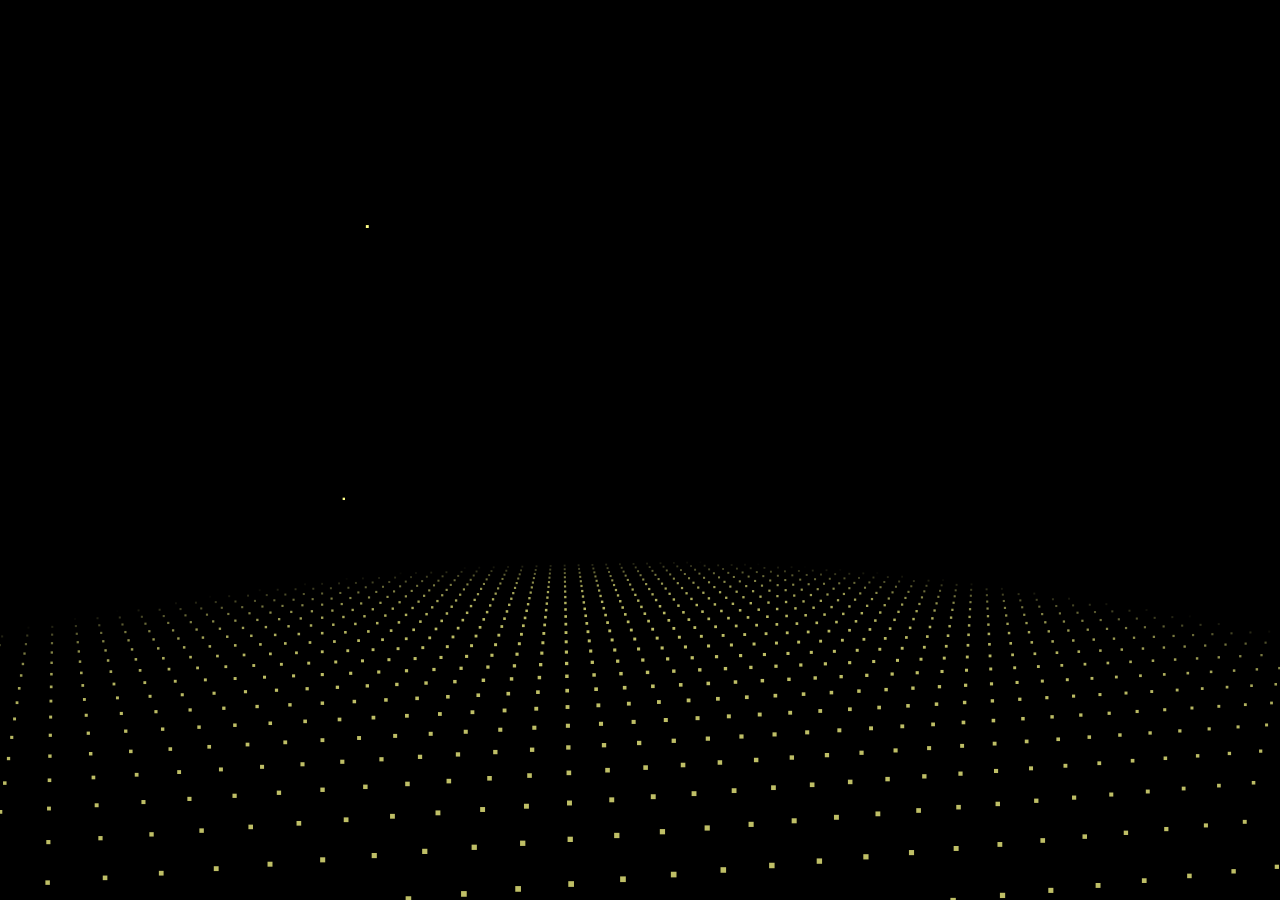
<file: html/fireworks.html>
﻿<!doctype html>
<html>
<head>
<meta charset="utf-8">
<title>Happy Birthday to 莉莉</title>

<style>
html,body{
	margin:0px;
	width:100%;
	height:100%;
	overflow:hidden;
	background:#000;
}
</style>

</head>
<body>
<canvas id="canvas" style="position:absolute;width:100%;height:100%;z-index:8888"></canvas>
<canvas style="position:absolute;width:100%;height:100%;z-index:9999" class="canvas" ></canvas>
<div class="overlay">
  <div class="tabs">
    <div class="tabs-labels"><span class="tabs-label">Commands</span><span class="tabs-label">Info</span><span class="tabs-label">Share</span></div>

    <div class="tabs-panels">
      <ul class="tabs-panel commands">
      </ul>
    </div>
  </div>
</div>
<script>
function initVars(){

	pi=Math.PI;
	ctx=canvas.getContext("2d");
	canvas.width=canvas.clientWidth;
	canvas.height=canvas.clientHeight;
	cx=canvas.width/2;
	cy=canvas.height/2;
	playerZ=-25;
	playerX=playerY=playerVX=playerVY=playerVZ=pitch=yaw=pitchV=yawV=0;
	scale=600;
	seedTimer=0;seedInterval=5,seedLife=100;gravity=.02;
	seeds=new Array();
	sparkPics=new Array();
	s="https://cantelope.org/NYE/";
	for(i=1;i<=10;++i){
		sparkPic=new Image();
		sparkPic.src=s+"spark"+i+".png";
		sparkPics.push(sparkPic);
	}
	sparks=new Array();
	pow1=new Audio(s+"pow1.ogg");
	pow2=new Audio(s+"pow2.ogg");
	pow3=new Audio(s+"pow3.ogg");
	pow4=new Audio(s+"pow4.ogg");
	frames = 0;
}

function rasterizePoint(x,y,z){

	var p,d;
	x-=playerX;
	y-=playerY;
	z-=playerZ;
	p=Math.atan2(x,z);
	d=Math.sqrt(x*x+z*z);
	x=Math.sin(p-yaw)*d;
	z=Math.cos(p-yaw)*d;
	p=Math.atan2(y,z);
	d=Math.sqrt(y*y+z*z);
	y=Math.sin(p-pitch)*d;
	z=Math.cos(p-pitch)*d;
	var rx1=-1000,ry1=1,rx2=1000,ry2=1,rx3=0,ry3=0,rx4=x,ry4=z,uc=(ry4-ry3)*(rx2-rx1)-(rx4-rx3)*(ry2-ry1);
	if(!uc) return {x:0,y:0,d:-1};
	var ua=((rx4-rx3)*(ry1-ry3)-(ry4-ry3)*(rx1-rx3))/uc;
	var ub=((rx2-rx1)*(ry1-ry3)-(ry2-ry1)*(rx1-rx3))/uc;
	if(!z)z=.000000001;
	if(ua>0&&ua<1&&ub>0&&ub<1){
		return {
			x:cx+(rx1+ua*(rx2-rx1))*scale,
			y:cy+y/z*scale,
			d:Math.sqrt(x*x+y*y+z*z)
		};
	}else{
		return {
			x:cx+(rx1+ua*(rx2-rx1))*scale,
			y:cy+y/z*scale,
			d:-1
		};
	}
}

function spawnSeed(){

	seed=new Object();
	seed.x=-50+Math.random()*100;
	seed.y=25;
	seed.z=-50+Math.random()*100;
	seed.vx=.1-Math.random()*.2;
	seed.vy=-1.5;//*(1+Math.random()/2);
	seed.vz=.1-Math.random()*.2;
	seed.born=frames;
	seeds.push(seed);
}

function splode(x,y,z){

	t=5+parseInt(Math.random()*150);
	sparkV=1+Math.random()*2.5;
	type=parseInt(Math.random()*3);
	switch(type){
		case 0:
			pic1=parseInt(Math.random()*10);
			break;
		case 1:
			pic1=parseInt(Math.random()*10);
			do{ pic2=parseInt(Math.random()*10); }while(pic2==pic1);
			break;
		case 2:
			pic1=parseInt(Math.random()*10);
			do{ pic2=parseInt(Math.random()*10); }while(pic2==pic1);
			do{ pic3=parseInt(Math.random()*10); }while(pic3==pic1 || pic3==pic2);
			break;
	}
	for(m=1;m<t;++m){
		spark=new Object();
		spark.x=x; spark.y=y; spark.z=z;
		p1=pi*2*Math.random();
		p2=pi*Math.random();
		v=sparkV*(1+Math.random()/6)
		spark.vx=Math.sin(p1)*Math.sin(p2)*v;
		spark.vz=Math.cos(p1)*Math.sin(p2)*v;
		spark.vy=Math.cos(p2)*v;
		switch(type){
			case 0: spark.img=sparkPics[pic1]; break;
			case 1:
				spark.img=sparkPics[parseInt(Math.random()*2)?pic1:pic2];
				break;
			case 2:
				switch(parseInt(Math.random()*3)){
					case 0: spark.img=sparkPics[pic1]; break;
					case 1: spark.img=sparkPics[pic2]; break;
					case 2: spark.img=sparkPics[pic3]; break;
				}
				break;
		}
		spark.radius=25+Math.random()*50;
		spark.alpha=1;
		spark.trail=new Array();
		sparks.push(spark);
	}
	switch(parseInt(Math.random()*4)){
		case 0:	pow=new Audio(s+"pow1.ogg"); break;
		case 1:	pow=new Audio(s+"pow2.ogg"); break;
		case 2:	pow=new Audio(s+"pow3.ogg"); break;
		case 3:	pow=new Audio(s+"pow4.ogg"); break;
	}
	d=Math.sqrt((x-playerX)*(x-playerX)+(y-playerY)*(y-playerY)+(z-playerZ)*(z-playerZ));
	pow.volume=1.5/(1+d/10);
	pow.play();
}

function doLogic(){

	if(seedTimer<frames){
		seedTimer=frames+seedInterval*Math.random()*10;
		spawnSeed();
	}
	for(i=0;i<seeds.length;++i){
		seeds[i].vy+=gravity;
		seeds[i].x+=seeds[i].vx;
		seeds[i].y+=seeds[i].vy;
		seeds[i].z+=seeds[i].vz;
		if(frames-seeds[i].born>seedLife){
			splode(seeds[i].x,seeds[i].y,seeds[i].z);
			seeds.splice(i,1);
		}
	}
	for(i=0;i<sparks.length;++i){
		if(sparks[i].alpha>0 && sparks[i].radius>5){
			sparks[i].alpha-=.01;
			sparks[i].radius/=1.02;
			sparks[i].vy+=gravity;
			point=new Object();
			point.x=sparks[i].x;
			point.y=sparks[i].y;
			point.z=sparks[i].z;
			if(sparks[i].trail.length){
				x=sparks[i].trail[sparks[i].trail.length-1].x;
				y=sparks[i].trail[sparks[i].trail.length-1].y;
				z=sparks[i].trail[sparks[i].trail.length-1].z;
				d=((point.x-x)*(point.x-x)+(point.y-y)*(point.y-y)+(point.z-z)*(point.z-z));
				if(d>9){
					sparks[i].trail.push(point);
				}
			}else{
				sparks[i].trail.push(point);
			}
			if(sparks[i].trail.length>5)sparks[i].trail.splice(0,1);
			sparks[i].x+=sparks[i].vx;
			sparks[i].y+=sparks[i].vy;
			sparks[i].z+=sparks[i].vz;
			sparks[i].vx/=1.075;
			sparks[i].vy/=1.075;
			sparks[i].vz/=1.075;
		}else{
			sparks.splice(i,1);
		}
	}
	p=Math.atan2(playerX,playerZ);
	d=Math.sqrt(playerX*playerX+playerZ*playerZ);
	d+=Math.sin(frames/80)/1.25;
	t=Math.sin(frames/200)/40;
	playerX=Math.sin(p+t)*d;
	playerZ=Math.cos(p+t)*d;
	yaw=pi+p+t;
}

function rgb(col){

	var r = parseInt((.5+Math.sin(col)*.5)*16);
	var g = parseInt((.5+Math.cos(col)*.5)*16);
	var b = parseInt((.5-Math.sin(col)*.5)*16);
	return "#"+r.toString(16)+g.toString(16)+b.toString(16);
}

function draw(){

	ctx.clearRect(0,0,cx*2,cy*2);

	ctx.fillStyle="#ff8";
	for(i=-100;i<100;i+=3){
		for(j=-100;j<100;j+=4){
			x=i;z=j;y=25;
			point=rasterizePoint(x,y,z);
			if(point.d!=-1){
				size=250/(1+point.d);
				d = Math.sqrt(x * x + z * z);
				a = 0.75 - Math.pow(d / 100, 6) * 0.75;
				if(a>0){
					ctx.globalAlpha = a;
					ctx.fillRect(point.x-size/2,point.y-size/2,size,size);
				}
			}
		}
	}
	ctx.globalAlpha=1;
	for(i=0;i<seeds.length;++i){
		point=rasterizePoint(seeds[i].x,seeds[i].y,seeds[i].z);
		if(point.d!=-1){
			size=200/(1+point.d);
			ctx.fillRect(point.x-size/2,point.y-size/2,size,size);
		}
	}
	point1=new Object();
	for(i=0;i<sparks.length;++i){
		point=rasterizePoint(sparks[i].x,sparks[i].y,sparks[i].z);
		if(point.d!=-1){
			size=sparks[i].radius*200/(1+point.d);
			if(sparks[i].alpha<0)sparks[i].alpha=0;
			if(sparks[i].trail.length){
				point1.x=point.x;
				point1.y=point.y;
				switch(sparks[i].img){
					case sparkPics[0]:ctx.strokeStyle="#f84";break;
					case sparkPics[1]:ctx.strokeStyle="#84f";break;
					case sparkPics[2]:ctx.strokeStyle="#8ff";break;
					case sparkPics[3]:ctx.strokeStyle="#fff";break;
					case sparkPics[4]:ctx.strokeStyle="#4f8";break;
					case sparkPics[5]:ctx.strokeStyle="#f44";break;
					case sparkPics[6]:ctx.strokeStyle="#f84";break;
					case sparkPics[7]:ctx.strokeStyle="#84f";break;
					case sparkPics[8]:ctx.strokeStyle="#fff";break;
					case sparkPics[9]:ctx.strokeStyle="#44f";break;
				}
				for(j=sparks[i].trail.length-1;j>=0;--j){
					point2=rasterizePoint(sparks[i].trail[j].x,sparks[i].trail[j].y,sparks[i].trail[j].z);
					if(point2.d!=-1){
						ctx.globalAlpha=j/sparks[i].trail.length*sparks[i].alpha/2;
						ctx.beginPath();
						ctx.moveTo(point1.x,point1.y);
						ctx.lineWidth=1+sparks[i].radius*10/(sparks[i].trail.length-j)/(1+point2.d);
						ctx.lineTo(point2.x,point2.y);
						ctx.stroke();
						point1.x=point2.x;
						point1.y=point2.y;
					}
				}
			}
			ctx.globalAlpha=sparks[i].alpha;
			ctx.drawImage(sparks[i].img,point.x-size/2,point.y-size/2,size,size);
		}
	}
}

function frame(){

	if(frames>100000){
		seedTimer=0;
		frames=0;
	}
	frames++;
	draw();
	doLogic();
	requestAnimationFrame(frame);
}

window.addEventListener("resize",()=>{
	canvas.width=canvas.clientWidth;
	canvas.height=canvas.clientHeight;
	cx=canvas.width/2;
	cy=canvas.height/2;
});

initVars();
frame();
</script>
<script src="../js/fireworks.js"></script>

</body>
</html>
</file>
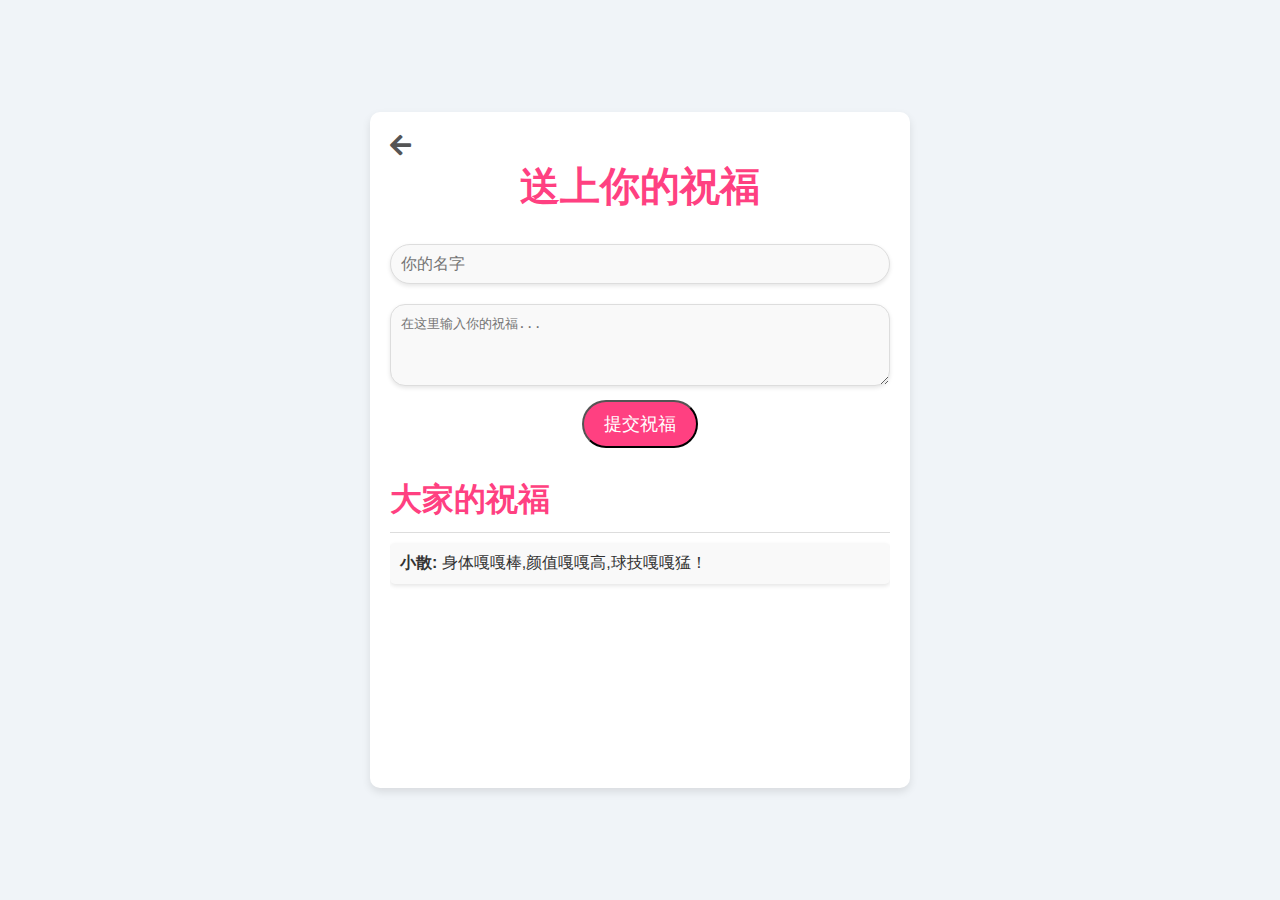
<file: html/wishes.html>
<!DOCTYPE html>
<html lang="zh">
<head>
    <meta charset="UTF-8">
    <meta name="viewport" content="width=device-width, initial-scale=1.0">
    <title>祝福留言板</title>
    <link rel="stylesheet" href="../css/main.css">
	<link rel="stylesheet" href="https://cdnjs.cloudflare.com/ajax/libs/font-awesome/5.15.3/css/all.min.css" integrity="sha512-..." crossorigin="anonymous">

</head>
<body>
    <div class="container">
        <a href="../index.html" class="back-button"><i class="fas fa-arrow-left"></i></a>
        <h1>送上你的祝福</h1>
        <form id="wishForm">
            <input type="text" id="nameInput" placeholder="你的名字" required>
            <textarea id="wishText" placeholder="在这里输入你的祝福..." rows="4" required></textarea>
            <button type="submit" class="button">提交祝福</button>
        </form>
        <div id="wishes">
            <h2>大家的祝福</h2>
            <ul id="wishList">
                <!-- 祝福列表 -->
            </ul>
        </div>
    </div>
    <script src="../js/wishes.js"></script>
</body>
</html>
</file>
<file: css/style.css>
#fp-nav ul li a.active span,
.fp-slidesNav ul li a.active span {
    background: #fff;
}
#fp-nav ul li a span,
.fp-slidesNav ul li a span {
    border-color:#fff;
}

.bgcolor {
	background: #ee9ca7;
    background: -webkit-linear-gradient(top left, #ee9ca7 0%, #ee9ca7 100%);
    background: linear-gradient(to bottom right, #ee9ca7 0%, #ee9ca7 100%);
    opacity: 0.9;
}
.bg-bubbles {
  position: absolute;
  top: 0;
  left: 0;
  width: 100%;
  height: 100%;
  z-index: 1;
}
.bg-bubbles li {
  position: absolute;
  list-style: none;
  display: block;
  width: 40px;
  height: 40px;
  background-color: rgba(255, 255, 255, 0.15);
  bottom: -160px;
  -webkit-animation: square 30s infinite;
  animation: square 30s infinite;
  -webkit-transition-timing-function: linear;
  transition-timing-function: linear;
}
.bg-bubbles li:nth-child(1) {
  left: 10%;
}
.bg-bubbles li:nth-child(2) {
  left: 20%;
  width: 80px;
  height: 80px;
  -webkit-animation-delay: 2s;
          animation-delay: 2s;
  -webkit-animation-duration: 17s;
          animation-duration: 17s;
}
.bg-bubbles li:nth-child(3) {
  left: 25%;
  -webkit-animation-delay: 4s;
          animation-delay: 4s;
}
.bg-bubbles li:nth-child(4) {
  left: 40%;
  width: 60px;
  height: 60px;
  -webkit-animation-duration: 22s;
          animation-duration: 22s;
  background-color: rgba(255, 255, 255, 0.25);
}
.bg-bubbles li:nth-child(5) {
  left: 70%;
}
.bg-bubbles li:nth-child(6) {
  left: 80%;
  width: 120px;
  height: 120px;
  -webkit-animation-delay: 3s;
          animation-delay: 3s;
  background-color: rgba(255, 255, 255, 0.2);
}
.bg-bubbles li:nth-child(7) {
  left: 32%;
  width: 160px;
  height: 160px;
  -webkit-animation-delay: 7s;
          animation-delay: 7s;
}
.bg-bubbles li:nth-child(8) {
  left: 55%;
  width: 20px;
  height: 20px;
  -webkit-animation-delay: 15s;
          animation-delay: 15s;
  -webkit-animation-duration: 40s;
          animation-duration: 40s;
}
.bg-bubbles li:nth-child(9) {
  left: 25%;
  width: 10px;
  height: 10px;
  -webkit-animation-delay: 2s;
          animation-delay: 2s;
  -webkit-animation-duration: 40s;
          animation-duration: 40s;
  background-color: rgba(255, 255, 255, 0.3);
}
.bg-bubbles li:nth-child(10) {
  left: 90%;
  width: 160px;
  height: 160px;
  -webkit-animation-delay: 11s;
          animation-delay: 11s;
}
@-webkit-keyframes square {
  0% {
    -webkit-transform: translateY(0);
            transform: translateY(0);
  }
  100% {
    -webkit-transform: translateY(-900px) rotate(600deg);
            transform: translateY(-900px) rotate(600deg);
  }
}
@keyframes square {
  0% {
    -webkit-transform: translateY(0);
            transform: translateY(0);
  }
  100% {
    -webkit-transform: translateY(-900px) rotate(600deg);
            transform: translateY(-900px) rotate(600deg);
  }
}
/***                                  内容区域                                 ***/
/**                                   第一部分                                  **/
/*盒子*/
.ly-box01 {
	width:50px;
	height:50px;
	background-color:#FFF;
	border-radius: 25px;
	position: absolute;
	left: 48%;
	bottom: 50%;
	margin-bottom:50%;
	overflow: hidden;
	transform-origin:center bottom;
	animation:box_to_point 18.5s 0s,bounce 2.5s 18.5s;
}

@keyframes box_to_point{
	0% {
		margin-bottom:50%;
		width:50px;
		height:50px;
		border-radius: 25px;
		position: absolute;
		left: 48%;
		bottom: 50%;
		}
	10% {
		margin-bottom:0;
		width:50px;
		height:50px;
		border-radius: 25px;
		background-color:rgba(255,255,255,1);
		position: absolute;
		left: 48%;
		bottom: 50%;
	}
	14% {
		margin-bottom:0;
		width: 80%;
		height: 550px;
		border-radius: 6px;
		background-color:rgba(255,255,255,0.5);
		position: absolute;
		left: 10%;
		bottom: 12%;
	}
	96% {
		margin-bottom:0;
		width: 80%;
		height: 550px;
		border-radius: 6px;
		background-color:rgba(255,255,255,0.6);
		position: absolute;
		left: 10%;
		bottom: 12%;
	}
	100% {
		margin-bottom:0;
		width:50px;
		height:50px;
		border-radius: 25px;
		background-color:rgba(255,255,255,1);
		position: absolute;
		left: 48%;
		bottom: 50%;
	}
}
@-webkit-keyframes box_to_point{
	0% {
		margin-bottom:50%;
		width:50px;
		height:50px;
		border-radius: 25px;
		position: absolute;
		left: 48%;
		bottom: 50%;
		}
	10% {
		margin-bottom:0;
		width:50px;
		height:50px;
		border-radius: 25px;
		background-color:rgba(255,255,255,1);
		position: absolute;
		left: 48%;
		bottom: 50%;
	}
	14% {
		margin-bottom:0;
		width: 80%;
		height: 550px;
		border-radius: 6px;
		background-color:rgba(255,255,255,0.5);
		position: absolute;
		left: 10%;
		bottom: 12%;
	}
	96% {
		margin-bottom:0;
		width: 80%;
		height: 550px;
		border-radius: 6px;
		background-color:rgba(255,255,255,0.6);
		position: absolute;
		left: 10%;
		bottom: 12%;
	}
	100% {
		margin-bottom:0;
		width:50px;
		height:50px;
		border-radius: 25px;
		background-color:rgba(255,255,255,1);
		position: absolute;
		left: 48%;
		bottom: 50%;
	}
}
@keyframes bounce{
	0% {
		margin-bottom:0;
		width: 50px;
		height: 50px;
		border-radius: 25px;
		bottom:50%;
		left: 48%;
	}
	50% {
		margin-bottom:0;
		left: 48%;
		width: 50px;
		height: 50px;
		border-radius: 25px;
		bottom:0;
		left: 48%;
	}
	100% {
		margin-bottom:0;
		width: 20px;
		height: 20px;
		border-radius: 10px;
		left: 48%;
		bottom: 0;
		left: 20%;
	}
}
@-webkit-keyframes bounce{
		0% {
		margin-bottom:0;
		width: 50px;
		height: 50px;
		border-radius: 25px;
		bottom:50%;
		left: 48%;
	}
	50% {
		margin-bottom:0;
		left: 48%;
		width: 50px;
		height: 50px;
		border-radius: 25px;
		bottom:0;
		left: 48%;
	}
	100% {
		margin-bottom:0;
		width: 20px;
		height: 20px;
		border-radius: 10px;
		left: 48%;
		bottom: 0;
		left: 20%;
	}
}
/*文本*/
.ly-txt01 {
	position:absolute;
	width: 40%;
	left:10%;
	top:10%;
}
.ly-txt02 {
	position:absolute;
	width: 40%;
	left:60%;
	top:10%;
}
.ly-stxt01 {
	font-family: Microsoft YaHei;
	font-size: 30px;
	font-color: #000;
	position: relative;
	left: 5%;
	top: 5%;
	opacity: 0;
	animation:ly-stxt01_move 15s;
	animation-delay:3s;
	-webkit-animation:ly-stxt01_move 15s;
	-webkit-animation-delay:3s;
}
@keyframes ly-stxt01_move{
	0% {opacity:0;}
	8% {opacity:1;}
	90% {opacity:1;}
	98% {opacity:0;}
	100% {opacity:0;}
}
@-webkit-keyframes ly-stxt01_move{
	0% {opacity:0;}
	8% {opacity:0;}
	90% {opacity:1;}
	98% {opacity:0;}
	100% {opacity:0;}
}

.ly-stxt02 {
	font-family: Microsoft YaHei;
	font-size: 30px;
	font-color: #000;
	position: relative;
	left: 5%;
	top: 5%;
	margin-top:-71px;
	opacity: 0;
	animation:ly-stxt02_move 15s;
	animation-delay:3s;
	-webkit-animation:ly-stxt02_move 15s;
	-webkit-animation-delay:3s;
}
@keyframes ly-stxt02_move{
	0% {opacity:0;margin-top:-71px;}
	8% {opacity:0;margin-top:-71px;}
	16% {opacity:1;margin-top:0;}
	90% {opacity:1;margin-top:0;}
	100% {opacity:0;margin-top:0;}
}
@-webkit-keyframes ly-stxt02_move{
	0% {opacity:0;margin-top:-71px;}
	8% {opacity:0;margin-top:-71px;}
	16% {opacity:1;margin-top:0;}
	90% {opacity:1;margin-top:0;}
	100% {opacity:0;margin-top:0;}
}

.ly-stxt03 {
	font-family: Microsoft YaHei;
	font-size: 30px;
	font-color: #000;
	position: relative;
	left: 5%;
	top: 5%;
	opacity: 0;
	margin-top:-71px;
	animation:ly-stxt03_move 15s;
	animation-delay:3s;
	-webkit-animation:ly-stxt03_move 15s;
	-webkit-animation-delay:3s;
}
@keyframes ly-stxt03_move{
	0% {opacity:0;margin-top:-71px;}
	16% {opacity:0;margin-top:-71px;}
	24% {opacity:1;margin-top:0;}
	90% {opacity:1;margin-top:0;}
	100% {opacity:0;margin-top:0;}
}
@-webkit-keyframes ly-stxt03_move{
	0% {opacity:0;margin-top:-71px;}
	16% {opacity:0;margin-top:-71px;}
	24% {opacity:1;margin-top:0;}
	90% {opacity:1;margin-top:0;}
	100% {opacity:0;margin-top:0;}
}

.ly-stxt04 {
	font-family: Microsoft YaHei;
	font-size: 30px;
	font-color: #000;
	position: relative;
	left: 5%;
	top: 5%;
	opacity: 0;
	margin-top:-71px;
	animation:ly-stxt04_move 15s;
	animation-delay:3s;
	-webkit-animation:ly-stxt04_move 15s;
	-webkit-animation-delay:3s;
}
@keyframes ly-stxt04_move{
	0% {opacity:0;margin-top:-71px;}
	24% {opacity:0;margin-top:-71px;}
	32% {opacity:1;margin-top:0;}
	90% {opacity:1;margin-top:0;}
	100% {opacity:0;margin-top:0;}
}
@-webkit-keyframes ly-stxt04_move{
	0% {opacity:0;margin-top:-71px;}
	24% {opacity:0;margin-top:-71px;}
	32% {opacity:1;margin-top:0;}
	90% {opacity:1;margin-top:0;}
	100% {opacity:0;margin-top:0;}
}

.ly-stxt05 {
	font-family: Microsoft YaHei;
	font-size: 30px;
	font-color: #000;
	position: relative;
	left: 5%;
	top: 5%;
	opacity: 0;
	margin-top:-71px;
	animation:ly-stxt05_move 15s;
	animation-delay:3s;
	-webkit-animation:ly-stxt05_move 15s;
	-webkit-animation-delay:3s;
}
@keyframes ly-stxt05_move{
	0% {opacity:0;margin-top:-71px;}
	32% {opacity:0;margin-top:-71px;}
	40% {opacity:1;margin-top:0;}
	90% {opacity:1;margin-top:0;}
	100% {opacity:0;margin-top:0;}
}
@-webkit-keyframes ly-stxt05_move{
	0% {opacity:0;margin-top:-71px;}
	32% {opacity:0;margin-top:-71px;}
	40% {opacity:1;margin-top:0;}
	90% {opacity:1;margin-top:0;}
	100% {opacity:0;margin-top:0;}
}

.ly-stxt06 {
	font-family: Microsoft YaHei;
	font-size: 30px;
	font-color: #000;
	position: relative;
	right: 5%;
	top: 5%;
	opacity: 0;
	animation:ly-stxt06_move 15s;
	animation-delay:3s;
	-webkit-animation:ly-stxt06_move 15s;
	-webkit-animation-delay:3s;
}
@keyframes ly-stxt06_move{
	0% {opacity:0;}
	40% {opacity:0;}
	48% {opacity:1;}
	90% {opacity:1;}
	100% {opacity:0;}
}
@-webkit-keyframes ly-stxt06_move{
	0% {opacity:0;}
	40% {opacity:0;}
	48% {opacity:1;}
	90% {opacity:1;}
	100% {opacity:0;}
}

.ly-stxt07 {
	font-family: Microsoft YaHei;
	font-size: 30px;
	font-color: #000;
	position: relative;
	right: 5%;
	top: 5%;
	opacity: 0;
	margin-top:-71px;
	animation:ly-stxt07_move 15s;
	animation-delay:3s;
	-webkit-animation:ly-stxt07_move 15s;
	-webkit-animation-delay:3s;
}
@keyframes ly-stxt07_move{
	0% {opacity:0;margin-top:-71px;}
	48% {opacity:0;margin-top:-71px;}
	56% {opacity:1;margin-top:0;}
	90% {opacity:1;margin-top:0;}
	100% {opacity:0;margin-top:0;}
}
@-webkit-keyframes ly-stxt07_move{
	0% {opacity:0;margin-top:-71px;}
	48% {opacity:0;margin-top:-71px;}
	56% {opacity:1;margin-top:0;}
	90% {opacity:1;margin-top:0;}
	100% {opacity:0;margin-top:0;}
}

.ly-stxt08 {
	font-family: Microsoft YaHei;
	font-size: 30px;
	font-color: #000;
	position: relative;
	right: 5%;
	top: 5%;
	opacity: 0;
	margin-top:-71px;
	animation:ly-stxt08_move 15s;
	animation-delay:3s;
	-webkit-animation:ly-stxt08_move 15s;
	-webkit-animation-delay:3s;
}
@keyframes ly-stxt08_move{
	0% {opacity:0;margin-top:-71px;}
	56% {opacity:0;margin-top:-71px;}
	64% {opacity:1;margin-top:0;}
	90% {opacity:1;margin-top:0;}
	100% {opacity:0;margin-top:0;}
}
@-webkit-keyframes ly-stxt08_move{
	0% {opacity:0;margin-top:-71px;}
	56% {opacity:0;margin-top:-71px;}
	64% {opacity:1;margin-top:0;}
	90% {opacity:1;margin-top:0;}
	100% {opacity:0;margin-top:0;}
}

.ly-stxt09 {
	font-family: Microsoft YaHei;
	font-size: 30px;
	font-color: #000;
	position: relative;
	right: 5%;
	top: 5%;
	opacity: 0;
	margin-top:-71px;
	animation:ly-stxt09_move 15s;
	animation-delay:3s;
	-webkit-animation:ly-stxt09_move 15s;
	-webkit-animation-delay:3s;
}
@keyframes ly-stxt09_move{
	0% {opacity:0;margin-top:-71px;}
	64% {opacity:0;margin-top:-71px;}
	72% {opacity:1;margin-top:0;}
	90% {opacity:1;margin-top:0;}
	100% {opacity:0;margin-top:0;}
}
@-webkit-keyframes ly-stxt09_move{
	0% {opacity:0;margin-top:-71px;}
	64% {opacity:0;margin-top:-71px;}
	72% {opacity:1;margin-top:0;}
	90% {opacity:1;margin-top:0;}
	100% {opacity:0;margin-top:0;}
}

.ly-stxt10 {
	font-family: Microsoft YaHei;
	font-size: 30px;
	font-color: #000;
	position: relative;
	right: 5%;
	top: 5%;
	opacity: 0;
	margin-top:-71px;
	animation:ly-stxt10_move 15s;
	animation-delay:3s;
	-webkit-animation:ly-stxt10_move 15s;
	-webkit-animation-delay:3s;
}
@keyframes ly-stxt10_move{
	0% {opacity:0;margin-top:-71px;}
	72% {opacity:0;margin-top:-71px;}
	80% {opacity:1;margin-top:0;}
	90% {opacity:1;margin-top:0;}
	100% {opacity:0;margin-top:0;}
}
@-webkit-keyframes ly-stxt10_move{
	0% {opacity:0;margin-top:-71px;}
	72% {opacity:0;margin-top:-71px;}
	80% {opacity:1;margin-top:0;}
	90% {opacity:1;margin-top:0;}
	100% {opacity:0;margin-top:0;}
}
/**                                      第二部分                                       **/
/*时间轴的线*/

.timeline {
	width: 8px;
	height: 0;
	position: absolute;
	left: 20%;
	top:-100%;
	background-color: #ccc;
	border-radius:3px;
	transition: all 2s;
}
.active .timeline {
	width: 10px;
	height: 100%;
	top:0;
	transition-delay: 0.1s;
}
/*时间轴上的点*/
.timepoint {
	width: 20px;
	height: 20px;
	margin-left: -5px;
	position: absolute;
	left:20%;
	top: 15.5%;
	opacity: 0;
	background-color: #fff;
	-webkit-border-radius: 10px;
	-moz-border-radius: 10px;
	-ms-border-radius: 10px;
	-o-border-radius: 10px;
	border-radius: 10px;
	transition: all 0.3s; 
}
.active .timepoint {
	opacity: 1;
	transition-delay: 2s;
}
/**时间轴上的点**/
.timepoint11 {
	width: 20px;
	height: 20px;
	margin-left: -5px;
	position: absolute;
	left:20%;
	top: 0;
	opacity: 1;
	background-color: #fff;
	-webkit-border-radius: 10px;
	-moz-border-radius: 10px;
	-ms-border-radius: 10px;
	-o-border-radius: 10px;
	border-radius: 10px;
	transition: all 1s;
}
.active .timepoint11 {
	top:15.5%;
	transition-delay: 2s;
}

/* 盒子 */
.ly-box11 {
	width: 30%;
	height: 600px;
	border: 2px #CCC;
	background-color: #fff;
	background-color: rgba(255,255,255,0.6);
	border-radius: 8px;
	position: absolute;
	left: 23%;
	top:10%;
	overflow: hidden;
	opacity: 0;
	-webkit-transform: scale(0.5, 0.5);
	transform: scale(0.5, 0.5);
	transition: all 1s;
}
.active .ly-box11{
	opacity: 0.9;
	-webkit-transform: scale(1, 1);
	transform: scale(1, 1);
	transition-delay: 2.5s;
}
/*小三角*/
.ly-triangle11 {
	width: 0; 
	height: 0; 
	border-top: 20px solid transparent; 
	border-right: 22px solid white; 
	border-bottom: 20px solid transparent;
	border-radius: 2px; 
	margin-left: 24px;
	position: absolute;
	right: 77%;
	top: 14%;
	opacity: 0;
	-webkit-transform: scale(0.5, 0.5);
	transform: scale(0.5, 0.5);
	transition: all 0.5s;
}
.active .ly-triangle11 {
	opacity: 0.6;
	margin-left: 2px;
	-webkit-transform: scale(1, 1);
	transform: scale(1, 1);
	transition-delay: 3.5s;
}
/*图片*/
.ly-imgbox11{
	position: absolute;
	bottom: 0;
	width: 100%;
	height: 70%;
	border-radius: 8px;
	opacity:0;
	overflow: hidden;
	transition:all 0.5s;
}
.active .ly-imgbox11{
	opacity:1;
	transition-delay:3.5s;
}
.ly-img11{
	position: absolute;
	width: 100%;
	bottom: 0;
}
/*文本*/
.ly-txt11 {
	font-family: Microsoft YaHei;
	font-size: 30px;
	text-shadow: 1px;
	font-color: #000;
	position: absolute;
	left: 3%;
	top: 4%;
	opacity: 0;
	transition: all 0.5s;
}

.active .ly-txt11 {
	opacity: 1;
	transition-delay: 3.5s;
}


.ly-txt12 {
	font-family: Microsoft YaHei;
	font-size: 20px;
	text-indent:2em;
	font-color: #000;
	position: absolute;
	padding-top: 20px;
	left: 5%;
	top: 12%;
	opacity: 0;
	transition: all 1s;
}

.active .ly-txt12 {
	opacity: 1;
	transition-delay: 4s;
}

/* 盒子 */
.ly-box12 {
	width: 40%;
	height: 600px;
	border: 2px #CCC;
	background-color: #fff;
	background-color: rgba(255,255,255,0.6);
	border-radius: 8px;
	position: absolute;
	left: 57%;
	top:10%;
	overflow: hidden;
	opacity: 0;
	-webkit-transform: scale(0.5, 0.5);
	transform: scale(0.5, 0.5);
	transition: all 1s;
}
.active .ly-box12{
	opacity: 0.9;
	-webkit-transform: scale(1, 1);
	transform: scale(1, 1);
	transition-delay: 5s;
}
/*小三角*/
.ly-triangle12 {
	width: 0; 
	height: 0; 
	border-top: 20px solid transparent; 
	border-right: 22px solid white; 
	border-bottom: 20px solid transparent;
	border-radius: 2px; 
	margin-left: 24px;
	position: absolute;
	right: 43%;
	top: 14%;
	opacity: 0;
	-webkit-transform: scale(0.5, 0.5);
	transform: scale(0.5, 0.5);
	transition: all 1s;
}
.active .ly-triangle12 {
	opacity: 0.6;
	margin-left: 2px;
	-webkit-transform: scale(1, 1);
	transform: scale(1, 1);
	transition-delay: 6s;
}
/*文本*/
.ly-txt13 {
	font-family: Microsoft YaHei;
	font-size: 30px;
	text-shadow: 1px;
	font-color: #000;
	position: absolute;
	left: 3%;
	top: 4%;
	opacity: 0;
	transition: all 0.5s;
}

.active .ly-txt13 {
	opacity: 1;
	transition-delay: 6s;
}

.ly-txt14 {
	text-indent:2em;
	font-family: Microsoft YaHei;
	font-size: 18px;
	font-color: #000;
	position: absolute;
	margin-left:30px;
	margin-right:30px;
	top: 12%;
	opacity: 1;
	transition: all 13s;
	height:0;
	width:88%;
	overflow:hidden;
}

.active .ly-txt14 {
	height:500px;
	transition-delay: 6.5s;
}

/**                                        第三部分                                  **/

/**时间轴上的点**/
.timepoint21 {
	width: 20px;
	height: 20px;
	margin-left: -5px;
	position: absolute;
	left:20%;
	top: 0;
	opacity: 1;
	background-color: #fff;
	-webkit-border-radius: 10px;
	-moz-border-radius: 10px;
	-ms-border-radius: 10px;
	-o-border-radius: 10px;
	border-radius: 10px;
	transition: all 0.5s;
}
.active .timepoint21 {
	top:15.5%;
	transition-delay: 1.5s;
}

/* 盒子 */
.ly-box21 {
	width: 15%;
	height: 600px;
	border: 2px #CCC;
	background-color: #fff;
	background-color: rgba(255,255,255,0.6);
	border-radius: 8px;
	position: absolute;
	left: 23%;
	top:10%;
	overflow: hidden;
	opacity: 0;
	-webkit-transform: scale(0.5, 0.5);
	transform: scale(0.5, 0.5);
	transition: all 1s;
}
.active .ly-box21{
	opacity: 0.9;
	-webkit-transform: scale(1, 1);
	transform: scale(1, 1);
	transition-delay: 2.5s;
}
/*小三角*/
.ly-triangle21 {
	width: 0; 
	height: 0; 
	border-top: 20px solid transparent; 
	border-right: 22px solid white; 
	border-bottom: 20px solid transparent;
	border-radius: 2px; 
	margin-left: 24px;
	position: absolute;
	right: 77%;
	top: 14%;
	opacity: 0;
	-webkit-transform: scale(0.5, 0.5);
	transform: scale(0.5, 0.5);
	transition: all 0.5s;
}
.active .ly-triangle21 {
	opacity: 0.6;
	margin-left: 2px;
	-webkit-transform: scale(1, 1);
	transform: scale(1, 1);
	transition-delay: 3.5s;
}
/*图片*/
.ly-imgbox21{
	position: absolute;
	bottom: 0;
	width: 100%;
	height: 70%;
	border-radius: 8px;
	opacity:0;
	overflow: hidden;
	transition:all 0.5s;
}
.active .ly-imgbox21{
	opacity:1;
	transition-delay:3.5s;
}
.ly-img21{
	position: absolute;
	width: 100%;
	bottom: 0;
}
/*文本*/
.ly-txt21 {
	font-family: Microsoft YaHei;
	font-size: 30px;
	text-shadow: 1px;
	font-color: #000;
	position: absolute;
	left: 3%;
	top: 2%;
	opacity: 0;
	transition: all 0.5s;
}

.active .ly-txt21 {
	opacity: 1;
	transition-delay: 3.5s;
}


.ly-txt22 {
	font-family: Microsoft YaHei;
	font-size: 13px;
	text-indent:2em;
	font-color: #000;
	position: absolute;
	left: 5%;
	top: 8%;
	opacity: 0;
	transition: all 1s;
}

.active .ly-txt22 {
	opacity: 1;
	transition-delay: 4s;
}

/* 盒子 */
.ly-box22 {
	width: 15%;
	height: 510px;
	border: 2px #CCC;
	background-color: #fff;
	background-color: rgba(255,255,255,0.6);
	border-radius: 8px;
	position: absolute;
	left: 42%;
	top:22%;
	overflow: hidden;
	opacity: 0;
	-webkit-transform: scale(0.5, 0.5);
	transform: scale(0.5, 0.5);
	transition: all 1s;
}
.active .ly-box22{
	opacity: 0.9;
	-webkit-transform: scale(1, 1);
	transform: scale(1, 1);
	transition-delay: 5s;
}
/*小三角*/
.ly-triangle22 {
	width: 0; 
	height: 0; 
	border-top: 20px solid transparent; 
	border-right: 22px solid white; 
	border-bottom: 20px solid transparent;
	border-radius: 2px; 
	margin-left: 24px;
	position: absolute;
	right: 58%;
	top: 25%;
	opacity: 0;
	-webkit-transform: scale(0.5, 0.5);
	transform: scale(0.5, 0.5);
	transition: all 1s;
}
.active .ly-triangle22 {
	opacity: 0.6;
	margin-left: 2px;
	-webkit-transform: scale(1, 1);
	transform: scale(1, 1);
	transition-delay: 6s;
}
/*文本*/
.ly-txt23 {
	font-family: Microsoft YaHei;
	font-size: 30px;
	text-shadow: 1px;
	font-color: #000;
	position: absolute;
	left: 3%;
	top: 2%;
	opacity: 0;
	transition: all 0.5s;
}

.active .ly-txt23 {
	opacity: 1;
	transition-delay: 6s;
}

.ly-txt24 {
	text-indent:2em;
	font-family: Microsoft YaHei;
	font-size: 14px;
	font-color: #000;
	position: absolute;
	width:80%;
	top:11%;
	margin-left:5%;
	opacity: 0;
	transition: all 0.5s;
	width:88%;
	overflow:hidden;
}

.active .ly-txt24 {
	opacity:1;
	transition-delay: 7.0s;
}
/*图片*/
.ly-imgbox22{
	position: absolute;
	bottom: 0;
	width: 100%;
	height: 80%;
	border-radius: 8px;
	opacity:0;
	overflow: hidden;
	transition:all 0.5s;
}
.active .ly-imgbox22{
	opacity:1;
	transition-delay:6s;
}
.ly-img22{
	position: absolute;
	width: 100%;
	bottom: 0;
}

/* 盒子 */
.ly-box23 {
	width: 34%;
	height: 0;
	border: 2px #CCC;
	background-color: #fff;
	background-color: rgba(255,255,255,0.6);
	border-radius: 8px;
	position: absolute;
	left: 61%;
	bottom:6%;
	overflow: hidden;
	opacity: 0.9;
	transition: all 10s;
}
.active .ly-box23{
	height:600px;
	transition-delay: 8s;
}
/*小三角*/
.ly-triangle23 {
	width: 0; 
	height: 0; 
	border-top: 20px solid transparent; 
	border-right: 22px solid white; 
	border-bottom: 20px solid transparent;
	border-radius: 2px; 
	margin-left: 24px;
	position: absolute;
	right: 39%;
	top: 66%;
	opacity: 0;
	-webkit-transform: scale(0.5, 0.5);
	transform: scale(0.5, 0.5);
	transition: all 1s;
}
.active .ly-triangle23 {
	opacity: 0.6;
	margin-left: 2px;
	-webkit-transform: scale(1, 1);
	transform: scale(1, 1);
	transition-delay: 12s;
}
/*文本*/
.ly-txt25 {
	font-family: Microsoft YaHei;
	font-size: 30px;
	text-shadow: 1px;
	font-color: #000;
	position: absolute;
	left: 3%;
	top: 2%;
	opacity: 0;
	transition: all 0.5s;
}

.active .ly-txt25 {
	opacity: 1;
	transition-delay: 6s;
}

.ly-txt26 {
	text-indent:2em;
	font-family: Microsoft YaHei;
	font-size: 14px;
	font-color: #000;
	position: absolute;
	width:80%;
	top:11%;
	margin-left:5%;
	opacity: 0;
	transition: all 0.5s;
	width:88%;
	overflow:hidden;
}

.active .ly-txt26 {
	opacity:1;
	transition-delay: 14s;
}
/*图片*/
.ly-imgbox23{
	position: absolute;
	bottom: 0;
	width: 100%;
	height: 80%;
	border-radius: 8px;
	opacity:0;
	overflow: hidden;
	transition:all 0.5s;
}
.active .ly-imgbox23{
	opacity:1;
	transition-delay:12s;
}
.ly-img23{
	position: absolute;
	width: 100%;
	bottom: 0;
}




/**                                      第四部分                                    **/

/**时间轴上的点**/
.timepoint31 {
	width: 20px;
	height: 20px;
	margin-left: -5px;
	position: absolute;
	left:20%;
	top: 0;
	opacity: 1;
	background-color: #fff;
	-webkit-border-radius: 10px;
	-moz-border-radius: 10px;
	-ms-border-radius: 10px;
	-o-border-radius: 10px;
	border-radius: 10px;
	transition: all 1s;
}
.active .timepoint31 {
	top:15.5%;
	transition-delay: 2s;
}
/* 盒子 */
.ly-box31 {
	width: 30%;
	height: 600px;
	border: 2px #CCC;
	background-color: #fff;
	background-color: rgba(255,255,255,0.6);
	border-radius: 8px;
	position: absolute;
	left: 23%;
	top:10%;
	overflow: hidden;
	opacity: 0;
	-webkit-transform: scale(0.5, 0.5);
	transform: scale(0.5, 0.5);
	transition: all 1s;
}
.active .ly-box31{
	opacity: 0.9;
	-webkit-transform: scale(1, 1);
	transform: scale(1, 1);
	transition-delay: 2.5s;
}
/*小三角*/
.ly-triangle31 {
	width: 0; 
	height: 0; 
	border-top: 20px solid transparent; 
	border-right: 22px solid white; 
	border-bottom: 20px solid transparent;
	border-radius: 2px; 
	margin-left: 24px;
	position: absolute;
	right: 77%;
	top: 14%;
	opacity: 0;
	-webkit-transform: scale(0.5, 0.5);
	transform: scale(0.5, 0.5);
	transition: all 0.5s;
}
.active .ly-triangle31 {
	opacity: 0.6;
	margin-left: 2px;
	-webkit-transform: scale(1, 1);
	transform: scale(1, 1);
	transition-delay: 3.5s;
}
/*图片*/
.ly-imgbox31{
	position: absolute;
	bottom: 0;
	width: 100%;
	height: 70%;
	border-radius: 8px;
	opacity:0;
	overflow: hidden;
	transition:all 0.5s;
}
.active .ly-imgbox31{
	opacity:1;
	transition-delay:3.5s;
}
.ly-img31{
	position: absolute;
	width: 100%;
	bottom: 0;
}
/*文本*/
.ly-txt31 {
	font-family: Microsoft YaHei;
	font-size: 30px;
	text-shadow: 1px;
	font-color: #000;
	position: absolute;
	left: 3%;
	top: 4%;
	opacity: 0;
	transition: all 0.5s;
}

.active .ly-txt31 {
	opacity: 1;
	transition-delay: 3.5s;
}


.ly-txt32 {
	font-family: Microsoft YaHei;
	font-size: 20px;
	text-indent:2em;
	font-color: #000;
	position: absolute;
	padding-top: 20px;
	left: 5%;
	top: 12%;
	opacity: 0;
	transition: all 1s;
}

.active .ly-txt32 {
	opacity: 1;
	transition-delay: 4s;
}

/* 盒子 */
.ly-box32 {
	width: 40%;
	height: 400px;
	border: 2px #CCC;
	background-color: #fff;
	background-color: rgba(255,255,255,0.6);
	border-radius: 8px;
	position: absolute;
	left: 57%;
	top:10%;
	overflow: hidden;
	opacity: 0;
	-webkit-transform: scale(0.5, 0.5);
	transform: scale(0.5, 0.5);
	transition: all 1s;
}
.active .ly-box32{
	opacity: 0.9;
	-webkit-transform: scale(1, 1);
	transform: scale(1, 1);
	transition-delay: 5s;
}
/*小三角*/
.ly-triangle32 {
	width: 0; 
	height: 0; 
	border-top: 20px solid transparent; 
	border-right: 22px solid white; 
	border-bottom: 20px solid transparent;
	border-radius: 2px; 
	margin-left: 24px;
	position: absolute;
	right: 43%;
	top: 14%;
	opacity: 0;
	-webkit-transform: scale(0.5, 0.5);
	transform: scale(0.5, 0.5);
	transition: all 1s;
}
.active .ly-triangle32 {
	opacity: 0.6;
	margin-left: 2px;
	-webkit-transform: scale(1, 1);
	transform: scale(1, 1);
	transition-delay: 6s;
}
/*文本*/
.ly-txt33 {
	font-family: Microsoft YaHei;
	font-size: 30px;
	text-shadow: 1px;
	font-color: #000;
	position: absolute;
	left: 3%;
	top: 4%;
	opacity: 0;
	transition: all 0.5s;
}

.active .ly-txt33 {
	opacity: 1;
	transition-delay: 6s;
}

.ly-txt34 {
	text-indent:2em;
	font-family: Microsoft YaHei;
	font-size: 18px;
	font-color: #000;
	position: absolute;
	margin-left:30px;
	margin-right:30px;
	top: 12%;
	opacity: 1;
	transition: all 13s;
	height:0;
	width:88%;
	overflow:hidden;
}

.active .ly-txt34 {
	height:500px;
	transition-delay: 6.5s;
}
.ly-imgbox31{
	position: absolute;
	bottom: 0;
	width: 100%;
	height: 70%;
	border-radius: 8px;
	opacity:0;
	overflow: hidden;
	transition:all 0.5s;
}
.active .ly-imgbox31{
	opacity:1;
	transition-delay:3.5s;
}
.ly-img31{
	position: absolute;
	width: 100%;
	bottom: 0;
}

/*后续修正*/

.ly-box51 {
	width: 34%;
	height: 0;
	border: 2px #CCC;
	background-color: #fff;
	background-color: rgba(255,255,255,0.6);
	border-radius: 8px;
	position: absolute;
	left: 61%;
	bottom:6%;
	overflow: hidden;
	opacity: 0.9;
	transition: all 10s;
}
.active .ly-box51{
	height:500px;
	transition-delay: 8s;
}
.ly-txt51 {
	text-indent:2em;
	font-family: Microsoft YaHei;
	font-size: 14px;
	font-color: #000;
	position: absolute;
	width:80%;
	top:9%;
	margin-left:5%;
	opacity: 0;
	transition: all 0.5s;
	width:88%;
	overflow:hidden;
}

.active .ly-txt51 {
	opacity:1;
	transition-delay: 7.0s;
}
.ly-box52 {
	width: 15%;
	height: 550px;
	border: 2px #CCC;
	background-color: #fff;
	background-color: rgba(255,255,255,0.6);
	border-radius: 8px;
	position: absolute;
	left: 23%;
	top:10%;
	overflow: hidden;
	opacity: 0;
	-webkit-transform: scale(0.5, 0.5);
	transform: scale(0.5, 0.5);
	transition: all 1s;
}
.active .ly-box52{
	opacity: 0.9;
	-webkit-transform: scale(1, 1);
	transform: scale(1, 1);
	transition-delay: 2.5s;
}

.ly-imgbox61{
	position: absolute;
	bottom: 0;
	width: 100%;
	height: 41%;
	border-radius: 8px;
	opacity:0;
	overflow: hidden;
	transition:all 0.5s;
}
.active .ly-imgbox61{
	opacity:1;
	transition-delay:12s;
}
.ly-img61{
	position: absolute;
	width: 100%;
	bottom: 0;
	margin-bottom:-250px;
}
.ly-txt61 {
	text-indent:2em;
	font-family: Microsoft YaHei;
	font-size: 14px;
	font-color: #000;
	position: absolute;
	width:80%;
	top:9%;
	margin-left:5%;
	opacity: 0;
	transition: all 0.5s;
	width:88%;
	overflow:hidden;
}

.active .ly-txt61 {
	opacity:1;
	transition-delay: 14s;
}
.wwww1 {
	margin-before: 0.5em;
	margin-after: 0.5em;
	-webkit-margin-before: 0.5em;
	-webkit-margin-after: 0.5em;
}

.ly-txt71 {
	text-indent:2em;
	font-family: Microsoft YaHei;
	font-size: 14px;
	font-color: #000;
	position: absolute;
	width:80%;
	top:9%;
	margin-left:5%;
	opacity: 0;
	transition: all 0.5s;
	width:88%;
	overflow:hidden;
}

.active .ly-txt71 {
	opacity:1;
	transition-delay: 7.0s;
}
/*图片*/
.ly-imgbox71{
	position: absolute;
	bottom: 0;
	width: 100%;
	height: 70%;
	border-radius: 8px;
	opacity:0;
	overflow: hidden;
	transition:all 0.5s;
}
.active .ly-imgbox71{
	opacity:1;
	transition-delay:6.5s;
}
.ly-img71{
	position: absolute;
	width: 100%;
	bottom: 0;
}
.ly-box71 {
	width: 15%;
	height: 540px;
	border: 2px #CCC;
	background-color: #fff;
	background-color: rgba(255,255,255,0.6);
	border-radius: 8px;
	position: absolute;
	left: 42%;
	top:17%;
	overflow: hidden;
	opacity: 0;
	-webkit-transform: scale(0.5, 0.5);
	transform: scale(0.5, 0.5);
	transition: all 1s;
}
.active .ly-box71{
	opacity: 0.9;
	-webkit-transform: scale(1, 1);
	transform: scale(1, 1);
	transition-delay: 5s;
}
.xx71 {
	height:550px;
	top:16%;
}
.xx72 {
	top:20%;
}
.timepoint71 {
	width: 20px;
	height: 20px;
	margin-left: -5px;
	position: absolute;
	left:20%;
	top: 0;
	opacity: 1;
	background-color: #fff;
	-webkit-border-radius: 10px;
	-moz-border-radius: 10px;
	-ms-border-radius: 10px;
	-o-border-radius: 10px;
	border-radius: 10px;
	transition: all 0.5s;
}
.active .timepoint71 {
	top:21%;
	transition-delay: 1.5s;
}
.ly-box72 {
	width: 15%;
	height: 450px;
	border: 2px #CCC;
	background-color: #fff;
	background-color: rgba(255,255,255,0.6);
	border-radius: 8px;
	position: absolute;
	left: 61%;
	bottom:6.5%;
	overflow: hidden;
	opacity: 0;
	-webkit-transform: scale(0.5, 0.5);
	transform: scale(0.5, 0.5);
	transition: all 1s;
}
.active .ly-box72{
	opacity: 0.9;
	-webkit-transform: scale(1, 1);
	transform: scale(1, 1);
	transition-delay: 8s;
}
.ly-triangle71 {
	width: 0; 
	height: 0; 
	border-top: 20px solid transparent; 
	border-right: 22px solid white; 
	border-bottom: 20px solid transparent;
	border-radius: 2px; 
	margin-left: 24px;
	position: absolute;
	right: 39%;
	top: 45%;
	opacity: 0;
	-webkit-transform: scale(0.5, 0.5);
	transform: scale(0.5, 0.5);
	transition: all 1s;
}
.active .ly-triangle71 {
	opacity: 0.6;
	margin-left: 2px;
	-webkit-transform: scale(1, 1);
	transform: scale(1, 1);
	transition-delay: 8.5s;
}

.ly-box73 {
	width: 15%;
	height: 400px;
	border: 2px #CCC;
	background-color: #fff;
	background-color: rgba(255,255,255,0.6);
	border-radius: 8px;
	position: absolute;
	left: 80%;
	bottom:6.5%;
	overflow: hidden;
	opacity: 0;
	-webkit-transform: scale(0.5, 0.5);
	transform: scale(0.5, 0.5);
	transition: all 1s;
}
.active .ly-box73{
	opacity: 0.9;
	-webkit-transform: scale(1, 1);
	transform: scale(1, 1);
	transition-delay: 11s;
}
.ly-triangle72 {
	width: 0; 
	height: 0; 
	border-top: 20px solid transparent; 
	border-right: 22px solid white; 
	border-bottom: 20px solid transparent;
	border-radius: 2px; 
	margin-left: 24px;
	position: absolute;
	right: 20%;
	top: 55%;
	opacity: 0;
	-webkit-transform: scale(0.5, 0.5);
	transform: scale(0.5, 0.5);
	transition: all 1s;
}
.active .ly-triangle72 {
	opacity: 0.6;
	margin-left: 2px;
	-webkit-transform: scale(1, 1);
	transform: scale(1, 1);
	transition-delay: 12s;
}
.ly-txt72 {
	text-indent:2em;
	font-family: Microsoft YaHei;
	font-size: 14px;
	font-color: #000;
	position: absolute;
	width:80%;
	top:9%;
	margin-left:5%;
	opacity: 0;
	transition: all 0.5s;
	width:88%;
	overflow:hidden;
}

.active .ly-txt72 {
	opacity:1;
	transition-delay: 9s;
}
/*图片*/
.ly-imgbox72{
	position: absolute;
	bottom: 0;
	width: 100%;
	height: 80%;
	border-radius: 8px;
	opacity:0;
	overflow: hidden;
	transition:all 0.5s;
}
.active .ly-imgbox72{
	opacity:1;
	transition-delay:8.5s;
}
.ly-img72{
	position: absolute;
	width: 100%;
	bottom: 0;
}

.ly-txt73 {
	text-indent:2em;
	font-family: Microsoft YaHei;
	font-size: 14px;
	font-color: #000;
	position: absolute;
	width:80%;
	top:9%;
	margin-left:5%;
	opacity: 0;
	transition: all 0.5s;
	width:88%;
	overflow:hidden;
}

.active .ly-txt73 {
	opacity:1;
	transition-delay: 13s;
}
/*图片*/
.ly-imgbox73{
	position: absolute;
	bottom: 0;
	width: 100%;
	height: 77%;
	border-radius: 8px;
	opacity:0;
	overflow: hidden;
	transition:all 0.5s;
}
.active .ly-imgbox73{
	opacity:1;
	transition-delay:12.5s;
}
.ly-img73{
	position: absolute;
	height: 100%;
	margin-left:-200px;
	bottom: 0;
}

.ly-box81 {
	width: 15%;
	height: 600px;
	border: 2px #CCC;
	background-color: #fff;
	background-color: rgba(255,255,255,0.6);
	border-radius: 8px;
	position: absolute;
	left: 23%;
	top:10%;
	overflow: hidden;
	opacity: 0;
	-webkit-transform: scale(0.5, 0.5);
	transform: scale(0.5, 0.5);
	transition: all 1s;
}
.active .ly-box81{
	opacity: 0.9;
	-webkit-transform: scale(1, 1);
	transform: scale(1, 1);
	transition-delay: 2.5s;
}
.ly-txt82 {
	font-family: Microsoft YaHei;
	font-size: 14px;
	text-indent:1em;
	font-color: #000;
	position: absolute;
	padding-top: 20px;
	left: 5%;
	top: 11%;
	opacity: 0;
	transition: all 1s;
}

.active .ly-txt82 {
	opacity: 1;
	transition-delay: 4s;
}
/*图片*/
.ly-imgbox81{
	position: absolute;
	bottom: 0;
	width: 100%;
	height: 90%;
	border-radius: 8px;
	opacity:0;
	overflow: hidden;
	transition:all 0.5s;
}
.active .ly-imgbox81{
	opacity:1;
	transition-delay:3.5s;
}
.ly-img81{
	position: absolute;
	width: 100%;
	bottom: 0;
}

.ly-box82 {
	width: 54%;
	height: 600px;
	border: 2px #CCC;
	background-color: #fff;
	background-color: rgba(255,255,255,0.6);
	border-radius: 8px;
	position: absolute;
	left: 42%;
	top:10%;
	overflow: hidden;
	opacity: 0;
	-webkit-transform: scale(0.5, 0.5);
	transform: scale(0.5, 0.5);
	transition: all 1s;
}
.active .ly-box82{
	opacity: 0.9;
	-webkit-transform: scale(1, 1);
	transform: scale(1, 1);
	transition-delay: 5s;
}
/*小三角*/
.ly-triangle82 {
	width: 0; 
	height: 0; 
	border-top: 20px solid transparent; 
	border-right: 22px solid white; 
	border-bottom: 20px solid transparent;
	border-radius: 2px; 
	margin-left: 24px;
	position: absolute;
	right: 58%;
	top: 14%;
	opacity: 0;
	-webkit-transform: scale(0.5, 0.5);
	transform: scale(0.5, 0.5);
	transition: all 1s;
}
.active .ly-triangle82 {
	opacity: 0.6;
	margin-left: 2px;
	-webkit-transform: scale(1, 1);
	transform: scale(1, 1);
	transition-delay: 6s;
}
/*文本*/


.ly-txt84 {
	text-indent:2em;
	font-family: Microsoft YaHei;
	font-size: 15px;
	font-color: #000;
	position: absolute;
	margin-left:30px;
	margin-right:30px;
	top: 12%;
	opacity: 1;
	transition: all 33s;
	height:0;
	width:88%;
	overflow:hidden;
}

.active .ly-txt84 {
	height:500px;
	transition-delay: 6.5s;
}
.ly-txt90 {
	font-family: Microsoft YaHei;
	font-size: 14px;
	font-color: #000;
	position: absolute;
	width:80%;
	top:9%;
	margin-left:5%;
	opacity: 0;
	transition: all 0.5s;
	width:88%;
	overflow:hidden;
}

.active .ly-txt90 {
	opacity:1;
	transition-delay: 4.5s;
}
.ly-txt91 {
	font-family: Microsoft YaHei;
	font-size: 14px;
	font-color: #000;
	position: absolute;
	width:80%;
	top:9%;
	margin-left:5%;
	opacity: 0;
	transition: all 0.5s;
	width:88%;
	overflow:hidden;
}

.active .ly-txt91 {
	opacity:1;
	transition-delay: 7.0s;
}
/*图片*/
.ly-imgbox91{
	position: absolute;
	bottom: 0;
	width: 100%;
	height: 80%;
	border-radius: 8px;
	opacity:0;
	overflow: hidden;
	transition:all 0.5s;
}
.active .ly-imgbox91{
	opacity:1;
	transition-delay:6.5s;
}
.ly-img91{
	position: absolute;
	width: 100%;
	bottom: 0;
}
.ly-box91 {
	width: 15%;
	height: 450px;
	border: 2px #CCC;
	background-color: #fff;
	background-color: rgba(255,255,255,0.6);
	border-radius: 8px;
	position: absolute;
	left: 42%;
	bottom:18%;
	overflow: hidden;
	opacity: 0;
	-webkit-transform: scale(0.5, 0.5);
	transform: scale(0.5, 0.5);
	transition: all 1s;
}
.active .ly-box91{
	opacity: 0.9;
	-webkit-transform: scale(1, 1);
	transform: scale(1, 1);
	transition-delay: 5s;
}
.xx91 {
	height: 450px;
	top:18%;
}
.xx92 {
	top:22%;
}
.timepoint91 {
	width: 20px;
	height: 20px;
	margin-left: -5px;
	position: absolute;
	left:20%;
	top: 0;
	opacity: 1;
	background-color: #fff;
	-webkit-border-radius: 10px;
	-moz-border-radius: 10px;
	-ms-border-radius: 10px;
	-o-border-radius: 10px;
	border-radius: 10px;
	transition: all 0.5s;
}
.active .timepoint91 {
	top:23.5%;
	transition-delay: 1.5s;
}
.ly-box92 {
	width: 15%;
	height: 450px;
	border: 2px #CCC;
	background-color: #fff;
	background-color: rgba(255,255,255,0.6);
	border-radius: 8px;
	position: absolute;
	left: 61%;
	bottom:18%;
	overflow: hidden;
	opacity: 0;
	-webkit-transform: scale(0.5, 0.5);
	transform: scale(0.5, 0.5);
	transition: all 1s;
}
.active .ly-box92{
	opacity: 0.9;
	-webkit-transform: scale(1, 1);
	transform: scale(1, 1);
	transition-delay: 8s;
}
.ly-triangle91 {
	width: 0; 
	height: 0; 
	border-top: 20px solid transparent; 
	border-right: 22px solid white; 
	border-bottom: 20px solid transparent;
	border-radius: 2px; 
	margin-left: 24px;
	position: absolute;
	right: 39%;
	top:22%;
	opacity: 0;
	-webkit-transform: scale(0.5, 0.5);
	transform: scale(0.5, 0.5);
	transition: all 1s;
}
.active .ly-triangle91 {
	opacity: 0.6;
	margin-left: 2px;
	-webkit-transform: scale(1, 1);
	transform: scale(1, 1);
	transition-delay: 8.5s;
}

.ly-box93 {
	width: 15%;
	height: 450px;
	border: 2px #CCC;
	background-color: #fff;
	background-color: rgba(255,255,255,0.6);
	border-radius: 8px;
	position: absolute;
	left: 80%;
	bottom:18%;
	overflow: hidden;
	opacity: 0;
	-webkit-transform: scale(0.5, 0.5);
	transform: scale(0.5, 0.5);
	transition: all 1s;
}
.active .ly-box93{
	opacity: 0.9;
	-webkit-transform: scale(1, 1);
	transform: scale(1, 1);
	transition-delay: 11s;
}
.ly-triangle92 {
	width: 0; 
	height: 0; 
	border-top: 20px solid transparent; 
	border-right: 22px solid white; 
	border-bottom: 20px solid transparent;
	border-radius: 2px; 
	margin-left: 24px;
	position: absolute;
	right: 20%;
	top:22%;
	opacity: 0;
	-webkit-transform: scale(0.5, 0.5);
	transform: scale(0.5, 0.5);
	transition: all 1s;
}
.active .ly-triangle92 {
	opacity: 0.6;
	margin-left: 2px;
	-webkit-transform: scale(1, 1);
	transform: scale(1, 1);
	transition-delay: 12s;
}
.ly-txt92 {
	text-indent:2em;
	font-family: Microsoft YaHei;
	font-size: 14px;
	font-color: #000;
	position: absolute;
	width:80%;
	top:9%;
	margin-left:5%;
	opacity: 0;
	transition: all 0.5s;
	width:88%;
	overflow:hidden;
}

.active .ly-txt92 {
	opacity:1;
	transition-delay: 9s;
}
/*图片*/
.ly-imgbox92{
	position: absolute;
	bottom: 0;
	width: 100%;
	height: 80%;
	border-radius: 8px;
	opacity:0;
	overflow: hidden;
	transition:all 0.5s;
}
.active .ly-imgbox92{
	opacity:1;
	transition-delay:8.5s;
}
.ly-img92{
	position: absolute;
	width: 100%;
	bottom: 0;
}

.ly-txt93 {
	text-indent:2em;
	font-family: Microsoft YaHei;
	font-size: 14px;
	font-color: #000;
	position: absolute;
	width:80%;
	top:9%;
	margin-left:5%;
	opacity: 0;
	transition: all 0.5s;
	width:88%;
	overflow:hidden;
}

.active .ly-txt93 {
	opacity:1;
	transition-delay: 13s;
}
/*图片*/
.ly-imgbox93{
	position: absolute;
	bottom: 0;
	width: 100%;
	height: 80%;
	border-radius: 8px;
	opacity:0;
	overflow: hidden;
	transition:all 0.5s;
}
.active .ly-imgbox93{
	opacity:1;
	transition-delay:12.5s;
}
.ly-img93{
	position: absolute;
	width: 100%;
	bottom: 0;
}
.xx94 {
	height:80%;
}
</file>
<file: css/main.css>
body {
    font-family: 'Helvetica Neue', Arial, sans-serif;
    background-color: #f0f4f8;
    margin: 0;
    padding: 0;
    display: flex;
    justify-content: center;
    align-items: center;
    height: 100vh;
    color: #333;
}

.container {
    text-align: center;
    background-color: #fff;
    padding: 20px;
    border-radius: 10px;
    box-shadow: 0 4px 8px rgba(0, 0, 0, 0.1);
    max-width: 500px;
    width: 100%;
    overflow: hidden;
    position: relative; /* 添加相对定位，以便绝对定位的按钮参照 */
}

.back-button {
    position: absolute;
    top: 20px;
    left: 20px;
    color: #555;
    font-size: 1.5em;
    text-decoration: none;
}

.back-button:hover {
    color: #ff4081;
}

h1 {
    color: #ff4081;
    font-size: 2.5em;
    margin-bottom: 20px;
}

h2 {
    color: #ff4081;
    font-size: 2em;
    margin-bottom: 20px;
}

img {
    max-width: 100%;
    height: auto;
    border-radius: 10px;
    margin-bottom: 20px;
}

p {
    font-size: 1.2em;
    line-height: 1.5em;
    margin-bottom: 20px;
}

input[type="password"] {
    width: calc(50% - 22px);
    padding: 10px;
    margin: 10px 0;
    border: 1px solid #ddd;
    border-radius: 25px;
    font-size: 1em;
    box-shadow: 0 2px 4px rgba(0, 0, 0, 0.1);
    transition: border-color 0.3s ease, box-shadow 0.3s ease;
    outline: none;
    background-color: #f9f9f9;
    color: #555;
}

input[type="password"]:focus {
    border-color: #ff4081;
    box-shadow: 0 2px 8px rgba(255, 64, 129, 0.2);
}

input[type="text"] {
    width: calc(100% - 22px);
    padding: 10px;
    margin: 10px 0;
    border: 1px solid #ddd;
    border-radius: 25px;
    font-size: 1em;
    box-shadow: 0 2px 4px rgba(0, 0, 0, 0.1);
    transition: border-color 0.3s ease, box-shadow 0.3s ease;
    outline: none;
    background-color: #f9f9f9;
    color: #555;
}

input[type="text"]:focus {
    border-color: #ff4081;
    box-shadow: 0 2px 8px rgba(255, 64, 129, 0.2);
}

textarea {
    width: calc(100% - 22px);
    padding: 10px;
    margin: 10px 0;
    border: 1px solid #ddd;
    border-radius: 15px; /* 调整边框圆角 */
    font-size: 1em;
    box-shadow: 0 2px 4px rgba(0, 0, 0, 0.1);
    transition: border-color 0.3s ease, box-shadow 0.3s ease;
    outline: none;
    background-color: #f9f9f9;
    color: #555;
    resize: vertical; /* 允许垂直调整大小 */
}

textarea:focus {
    border-color: #ff4081;
    box-shadow: 0 2px 8px rgba(255, 64, 129, 0.2);
}

.button {
    display: inline-block;
    padding: 10px 20px;
    background-color: #ff4081;
    color: white;
    text-decoration: none;
    border-radius: 25px; /* 调整按钮的圆角 */
    font-size: 1.1em;
    transition: background-color 0.3s ease;
    cursor: pointer;
}

.button:hover {
    background-color: #e73370;
}

#timeAlive {
    font-size: 1.1em;
    color: #555;
}

#wishes {
    margin-top: 20px;
    text-align: left;
    max-height: 300px; /* 调整最大高度以增加初始大小 */
    height: 300px; /* 固定高度 */
    overflow-y: auto; /* 超过最大高度时出现滚动条 */
}

#wishes h2 {
    position: sticky;
    top: 0;
    background-color: #fff;
    padding: 10px 0;
    margin: 0;
    border-bottom: 1px solid #ddd;
}

#wishList {
    list-style-type: none;
    padding: 0;
    margin: 0;
}

#wishList li {
    background-color: #f9f9f9;
    margin: 10px 0;
    padding: 10px;
    border-radius: 5px;
    box-shadow: 0 2px 4px rgba(0, 0, 0, 0.1);
    word-wrap: break-word;
}
</file>
